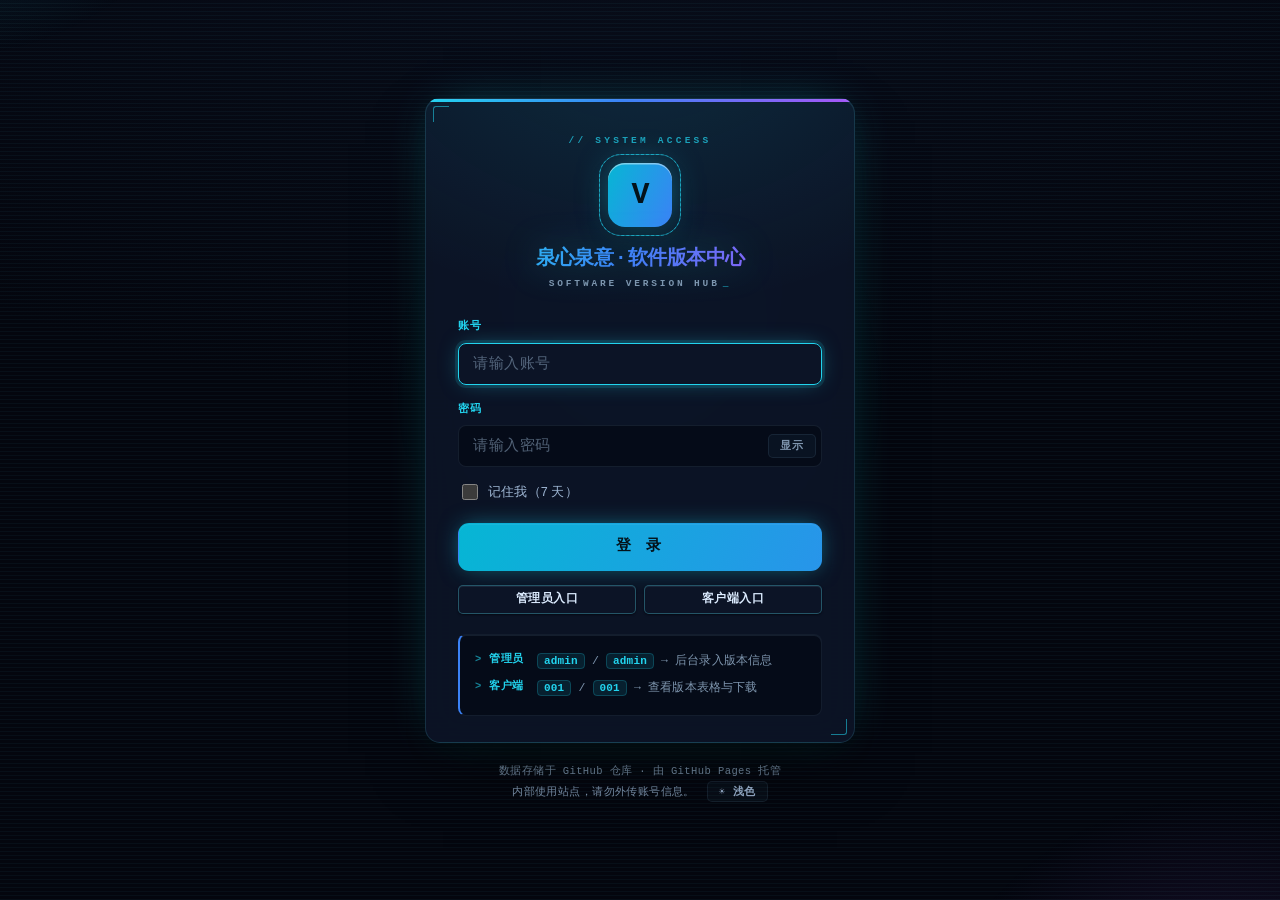
<file: index.html>
<!DOCTYPE html>
<html lang="zh-CN">
<head>
<meta charset="UTF-8">
<meta name="viewport" content="width=device-width, initial-scale=1, viewport-fit=cover">
<meta name="robots" content="noindex, nofollow">
<meta name="description" content="软件版本信息中心 · 登录">
<title>登录 · 软件版本中心</title>
<link rel="icon" href="data:image/svg+xml,<svg xmlns='http://www.w3.org/2000/svg' viewBox='0 0 32 32'><defs><linearGradient id='g' x1='0' y1='0' x2='1' y2='1'><stop offset='0' stop-color='%2322d3ee'/><stop offset='.46' stop-color='%233b82f6'/><stop offset='1' stop-color='%23a855f7'/></linearGradient></defs><rect width='32' height='32' rx='8' fill='url(%23g)'/><text x='16' y='23' font-size='17' font-family='Consolas,Menlo,monospace' font-weight='bold' fill='%23fff' text-anchor='middle'>V</text></svg>">
<meta name="theme-color" content="#04060e">
<link rel="stylesheet" href="assets/css/common.css?v=4">
<link rel="stylesheet" href="assets/css/login.css?v=4">
</head>
<body class="login-page">

<div class="login-shell">
  <div class="login-card">
    <div class="login-head">
      <div class="login-logo">V</div>
      <h1 class="login-title" data-site-name>软件版本中心</h1>
      <p class="login-subtitle" data-site-subtitle>SOFTWARE VERSION HUB</p>
    </div>

    <div id="login-error" class="login-error" role="alert"></div>

    <form class="login-form" id="login-form" autocomplete="on" novalidate>
      <div class="field">
        <label class="field-label" for="username">账号</label>
        <input type="text" id="username" name="username" placeholder="请输入账号"
               autocomplete="username" autocapitalize="off" spellcheck="false" required>
      </div>

      <div class="field">
        <label class="field-label" for="password">密码</label>
        <div class="input-affix">
          <input type="password" id="password" name="password" placeholder="请输入密码"
                 autocomplete="current-password" required>
          <button type="button" class="affix-btn" id="toggle-pass">显示</button>
        </div>
      </div>

      <div class="login-options">
        <label class="checkbox">
          <input type="checkbox" id="remember"> 记住我（7 天）
        </label>
        <span class="small muted" id="lock-tip"></span>
      </div>

      <button type="submit" class="btn btn-primary btn-lg btn-block" id="login-btn">登 录</button>
    </form>

    <div class="quick-fill">
      <button type="button" class="btn btn-sm" data-fill="admin">管理员入口</button>
      <button type="button" class="btn btn-sm" data-fill="001">客户端入口</button>
    </div>

    <div class="login-hint">
      <table>
        <tr><td>管理员</td><td><code>admin</code> / <code>admin</code> → 后台录入版本信息</td></tr>
        <tr><td>客户端</td><td><code>001</code> / <code>001</code> → 查看版本表格与下载</td></tr>
      </table>
    </div>
  </div>

  <div class="login-foot">
    <div data-site-footer>数据存储于 GitHub 仓库 · 由 GitHub Pages 托管</div>
    <div>
      <span data-site-login-notice>内部使用站点，请勿外传账号信息。</span>
      <button type="button" class="theme-link" id="theme-toggle">☾ 深色</button>
    </div>
  </div>
</div>

<script src="config/site.js?v=4"></script>
<script src="assets/js/utils.js?v=4"></script>
<script src="assets/js/auth.js?v=4"></script>
<script src="assets/js/login.js?v=4"></script>
</body>
</html>
</file>
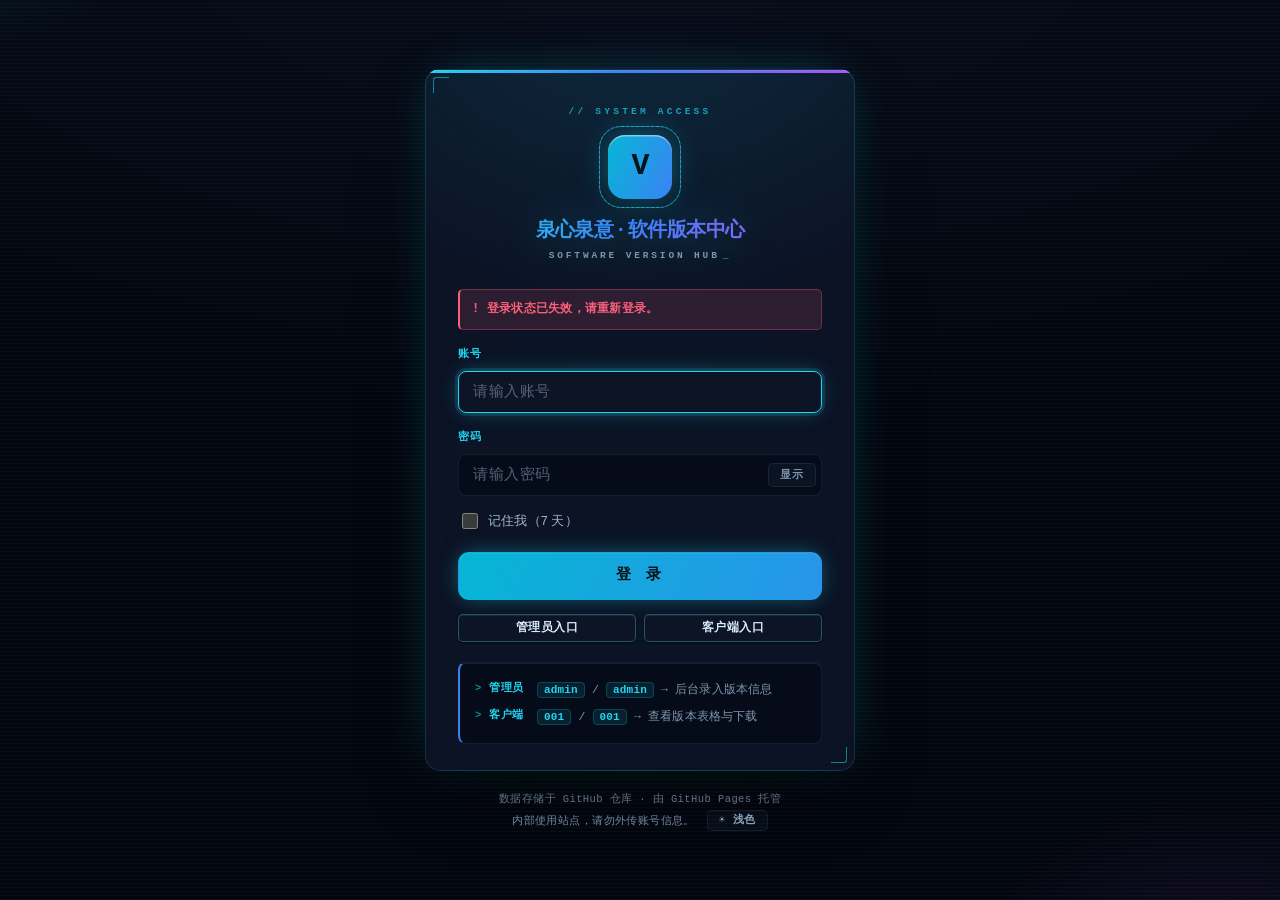
<file: admin.html>
<!DOCTYPE html>
<html lang="zh-CN">
<head>
<meta charset="UTF-8">
<meta name="viewport" content="width=device-width, initial-scale=1, viewport-fit=cover">
<meta name="robots" content="noindex, nofollow">
<title>后台管理 · 软件版本中心</title>
<link rel="icon" href="data:image/svg+xml,<svg xmlns='http://www.w3.org/2000/svg' viewBox='0 0 32 32'><defs><linearGradient id='a' x1='0' y1='0' x2='1' y2='1'><stop offset='0' stop-color='%23f43f5e'/><stop offset='.5' stop-color='%23a855f7'/><stop offset='1' stop-color='%233b82f6'/></linearGradient></defs><rect width='32' height='32' rx='8' fill='url(%23a)'/><text x='16' y='23' font-size='17' font-family='Consolas,Menlo,monospace' font-weight='bold' fill='%23fff' text-anchor='middle'>A</text></svg>">
<meta name="theme-color" content="#04060e">
<link rel="stylesheet" href="assets/css/common.css?v=4">
<link rel="stylesheet" href="assets/css/admin.css?v=4">
</head>
<body>

<header class="topbar">
  <div class="topbar-inner">
    <div class="brand">
      <div class="brand-logo">V</div>
      <div class="brand-text">
        <div class="brand-title" id="site-name">软件版本中心</div>
        <div class="brand-sub">后台管理 · ADMIN</div>
      </div>
    </div>

    <div class="topbar-actions">
      <span id="data-status" class="badge badge-muted" title="数据来源">—</span>

      <button type="button" class="btn btn-sm btn-primary" id="btn-new">＋ 新版本</button>

      <div class="dropdown">
        <button type="button" class="btn btn-sm" id="btn-import-menu">⇪ 导入 ▾</button>
        <div class="dropdown-menu" id="menu-import" hidden>
          <button type="button" data-act="import-json">导入 JSON
            <span class="menu-desc">从 versions.json 恢复整库</span></button>
          <button type="button" data-act="import-csv">导入 CSV
            <span class="menu-desc">按模板批量导入版本（Excel 可编辑）</span></button>
          <hr>
          <button type="button" data-act="csv-template">下载 CSV 模板</button>
        </div>
      </div>

      <div class="dropdown">
        <button type="button" class="btn btn-sm" id="btn-export-menu">⇩ 导出 ▾</button>
        <div class="dropdown-menu" id="menu-export" hidden>
          <button type="button" data-act="export-bundle">导出发布文件（JSON + JS）
            <span class="menu-desc">★ 上传到仓库即可完成发布</span></button>
          <button type="button" data-act="export-json">仅导出 versions.json</button>
          <button type="button" data-act="export-js">仅导出 versions.js</button>
          <button type="button" data-act="export-csv">导出 CSV 表格</button>
          <hr>
          <button type="button" data-act="publish-guide">如何发布到网站？</button>
        </div>
      </div>

      <button type="button" class="btn btn-sm btn-success" id="btn-github" title="把当前数据一键提交到 GitHub 仓库，1~2 分钟后网站生效">🚀 发布到网站</button>
      <button type="button" class="btn btn-sm btn-ghost" id="theme-toggle">☾ 深色</button>
      <button type="button" class="btn btn-sm" id="btn-client">👁 预览客户端</button>
      <button type="button" class="btn btn-sm btn-ghost" id="btn-settings" title="设置">⚙</button>
      <button type="button" class="btn btn-sm" id="btn-logout">退出</button>
    </div>
  </div>
</header>

<main class="container admin-body">

  <div id="banner-area"></div>

  <div class="stat-row" id="stat-row"></div>

  <div class="admin-grid">

    <!-- ============ 左：录入表单 ============ -->
    <div class="col-form">
      <div class="panel">
        <div class="panel-head">
          <h3 class="panel-title form-title">
            <span id="form-mode-icon">✏️</span>
            <span id="form-mode-text">新增版本</span>
            <span class="badge badge-latest mode-tag hide" id="form-mode-badge">编辑中</span>
          </h3>
          <button type="button" class="btn btn-sm btn-ghost hide" id="btn-cancel-edit">取消编辑</button>
        </div>

        <div class="panel-body">
          <form id="release-form" novalidate>

            <div class="field hide" id="field-project">
              <label class="field-label" for="f-project">项目名称 <span class="req">*</span></label>
              <input type="text" id="f-project" list="project-list" placeholder="多项目模式下填写">
              <datalist id="project-list"></datalist>
            </div>

            <div class="field" id="field-version">
              <label class="field-label" for="f-version">版本号 <span class="req">*</span></label>
              <div class="version-input-row">
                <input type="text" id="f-version" placeholder="如 v1.2.0" autocomplete="off">
                <button type="button" class="btn" id="btn-bump" title="基于最新版本自动 +1">自动 +1</button>
              </div>
              <div class="field-hint" id="version-hint">建议使用 v主.次.修订 格式，如 v1.2.0</div>
              <div class="field-error">版本号不能为空，且同一项目内不可重复</div>
            </div>

            <div class="field" id="field-date">
              <label class="field-label" for="f-date">
                <span id="f-date-label">上传日期时间</span> <span class="req">*</span>
              </label>
              <input type="datetime-local" id="f-date" step="1">
              <div class="field-hint" id="date-hint">默认填入当前时间（精确到秒），可手动修改；不能晚于此刻</div>
              <div class="field-error">请填写有效的日期时间（不能晚于当前时刻）</div>
            </div>

            <div class="field-grid">
              <div class="field" id="field-screen">
                <label class="field-label" for="f-screen">串口屏版本</label>
                <input type="text" id="f-screen" placeholder="如 DGUS v2.3.1，无串口屏可留空" autocomplete="off">
              </div>

              <div class="field">
                <label class="field-label" for="f-channel">发布通道</label>
                <select id="f-channel"></select>
              </div>

              <div class="field">
                <label class="field-label" for="f-status">状态</label>
                <select id="f-status"></select>
              </div>

              <div class="field">
                <label class="field-label" for="f-tags">标签</label>
                <input type="text" id="f-tags" placeholder="用 ; 分隔，如 STM32F407;FreeRTOS">
              </div>
            </div>

            <div class="field field-full">
              <div class="readme-toolbar">
                <label class="field-label" style="margin:0" for="f-readme">README / 版本说明</label>
                <span class="grow"></span>
                <button type="button" class="md-insert-btn" data-md="h">## 标题</button>
                <button type="button" class="md-insert-btn" data-md="li">- 列表</button>
                <button type="button" class="md-insert-btn" data-md="ol">1. 步骤</button>
                <button type="button" class="md-insert-btn" data-md="code">`代码`</button>
                <button type="button" class="btn btn-sm btn-ghost" id="btn-preview">预览</button>
              </div>
              <textarea id="f-readme" class="mono" placeholder="支持 Markdown 语法。客户端会渲染成排版好的说明文档。&#10;&#10;## 本次更新&#10;- 新增 xxx&#10;- 修复 xxx&#10;&#10;## 烧录说明&#10;1. 第一步&#10;2. 第二步"></textarea>
              <div class="field-hint">小技巧：以 <code>- </code> 开头的条目会自动提取为「更新日志」显示在客户端</div>
              <div class="preview-box md hide" id="readme-preview"></div>
            </div>

            <div class="field field-full">
              <label class="field-label" for="f-url">下载链接（百度网盘） <span class="req">*</span></label>
              <input type="url" id="f-url" placeholder="https://pan.baidu.com/s/xxxxxxxx" autocomplete="off">
              <div class="field-hint" id="url-hint">在网盘中「分享」文件后，复制分享链接粘贴到这里</div>
              <div class="field-error">请填写下载链接</div>
            </div>

            <div class="field-grid">
              <div class="field">
                <label class="field-label" for="f-password">提取码 <span class="req">*</span></label>
                <input type="text" id="f-password" maxlength="8" placeholder="如 ab12" autocomplete="off">
                <div class="field-error">填写了下载链接时必须填写提取码</div>
              </div>

              <div class="field">
                <label class="field-label" for="f-filesize">文件大小</label>
                <input type="text" id="f-filesize" placeholder="如 486 KB">
              </div>

              <div class="field field-full">
                <label class="field-label" for="f-filename">文件名</label>
                <input type="text" id="f-filename" placeholder="如 jinshuyu_v1.2.0.bin">
              </div>

              <div class="field field-full hide" id="field-sha">
                <label class="field-label" for="f-sha256">SHA256 校验值</label>
                <input type="text" id="f-sha256" class="mono" placeholder="选填，供客户校验下载完整性">
              </div>

              <div class="field field-full hide" id="field-mirror">
                <label class="field-label" for="f-mirror">镜像下载地址</label>
                <input type="url" id="f-mirror" placeholder="选填，备用下载源">
              </div>
            </div>

            <div class="field field-full">
              <label class="field-label" for="f-note">
                内部备注 <span class="badge badge-admin">仅管理员可见</span>
              </label>
              <textarea id="f-note" style="min-height:56px" placeholder="不会显示在客户端页面上"></textarea>
            </div>

          </form>
        </div>

        <div class="panel-foot">
          <div class="form-actions">
            <button type="submit" form="release-form" class="btn btn-success" id="btn-save">💾 保存版本</button>
            <button type="button" class="btn" id="btn-reset">清空表单</button>
          </div>

          <button type="button" class="btn btn-primary btn-block" id="btn-publish-form"
                  style="margin-top:10px" title="把当前数据一键提交到 GitHub 仓库">
            🚀 发布到网站（推送到 GitHub）
          </button>

          <div class="field-hint center" style="margin-top:10px;line-height:1.8">
            <strong>① 保存版本</strong> = 存进本机草稿，只有你自己看得到<br>
            <strong>② 发布到网站</strong> = 推送到 GitHub，约 1~2 分钟后所有人可见
          </div>
        </div>
      </div>
    </div>

    <!-- ============ 右：数据列表 ============ -->
    <div class="col-list">
      <div class="panel">
        <div class="list-toolbar">
          <div class="search-box">
            <span class="search-icon">🔍</span>
            <input type="search" id="l-keyword" placeholder="搜索版本号 / 说明 / 文件名…" autocomplete="off">
          </div>
          <select id="l-channel" title="按通道筛选"><option value="">全部通道</option></select>
          <select id="l-status" title="按状态筛选"><option value="">全部状态</option></select>
          <select id="l-project" class="hide" title="按项目筛选"><option value="">全部项目</option></select>
          <span class="filter-count small muted nowrap" id="list-count"></span>
        </div>

        <div class="table-wrap">
          <table class="table admin-table">
            <!-- 表头由 admin.js 的 adminColumns() 动态生成，与数据列同源，结构上不可能错位 -->
            <thead id="admin-thead"></thead>
            <tbody id="admin-tbody"></tbody>
          </table>
        </div>
        <div id="admin-empty" class="hide"></div>
      </div>

      <div class="row-between" style="margin-top:12px">
        <span class="small muted" id="dirty-tip"></span>
        <span class="small muted" id="meta-tip"></span>
      </div>
    </div>
  </div>
</main>

<!-- ============ 设置弹窗 ============ -->
<div class="modal-mask" id="modal-settings" hidden>
  <div class="modal">
    <div class="modal-head">
      <h3 class="modal-title">⚙ 站点设置</h3>
      <button type="button" class="modal-close" data-close="modal-settings">×</button>
    </div>
    <div class="modal-body">
      <div class="alert alert-info" style="margin-bottom:16px">
        <span>ℹ️</span>
        <div>以下设置修改后仅保存在<strong>本机浏览器</strong>，用于实时预览效果。
        要让设置对所有访问者生效，需同步修改仓库中的 <code>config/site.js</code> 并上传。</div>
      </div>

      <div class="setting-group">
        <div class="setting-group-title">站点信息</div>
        <div class="field">
          <label class="field-label" for="s-name">站点名称</label>
          <input type="text" id="s-name">
        </div>
        <div class="field">
          <label class="field-label" for="s-subtitle">副标题</label>
          <input type="text" id="s-subtitle">
        </div>
      </div>

      <div class="setting-group">
        <div class="setting-group-title">默认项目</div>
        <div class="field">
          <label class="field-label" for="s-pname">项目名称</label>
          <input type="text" id="s-pname">
        </div>
        <div class="field-grid">
          <div class="field">
            <label class="field-label" for="s-pid">项目编号</label>
            <input type="text" id="s-pid" class="mono">
          </div>
          <div class="field">
            <label class="field-label" for="s-pcat">分类</label>
            <input type="text" id="s-pcat">
          </div>
        </div>
        <div class="switch-row">
          <div class="sw-text">启用多项目模式
            <div class="sw-desc">开启后：表单显示「项目名称」字段，表格与客户端显示项目列并解锁项目筛选。数据结构不变。</div>
          </div>
          <label class="switch"><input type="checkbox" id="s-multi"><span class="slider"></span></label>
        </div>
      </div>

      <div class="setting-group">
        <div class="setting-group-title">显示选项</div>
        <div class="switch-row">
          <div class="sw-text">显示「串口屏版本」字段<div class="sw-desc">记录 DGUS 串口屏的工程/固件版本；没有串口屏的项目可以关掉，表单与两个页面的表格列会一起隐藏</div></div>
          <label class="switch"><input type="checkbox" id="s-screen"><span class="slider"></span></label>
        </div>
        <div class="switch-row">
          <div class="sw-text">显示 SHA256 字段<div class="sw-desc">嵌入式固件建议开启，方便客户校验完整性</div></div>
          <label class="switch"><input type="checkbox" id="s-sha"><span class="slider"></span></label>
        </div>
        <div class="switch-row">
          <div class="sw-text">显示镜像地址字段<div class="sw-desc">提供备用下载源时开启</div></div>
          <label class="switch"><input type="checkbox" id="s-mirror"><span class="slider"></span></label>
        </div>
        <div class="switch-row">
          <div class="sw-text">强制要求百度网盘域名<div class="sw-desc">开启后，下载链接必须是 pan.baidu.com 开头才能保存</div></div>
          <label class="switch"><input type="checkbox" id="s-baidu"><span class="slider"></span></label>
        </div>
      </div>

      <div class="setting-group">
        <div class="setting-group-title">GitHub 直推（一键保存）</div>

        <div class="alert alert-info" style="margin-bottom:13px">
          <span>🔑</span>
          <div>
            <div class="alert-title">Token 怎么获取</div>
            GitHub 右上头像 → <strong>Settings</strong> → 左下 <strong>Developer settings</strong> →
            <strong>Personal access tokens</strong> → <strong>Fine-grained tokens</strong> → Generate new token
            <ul style="margin:7px 0 0;padding-left:19px;line-height:1.85">
              <li><strong>Repository access</strong>：只勾 <strong>Only select repositories</strong> → 选中本仓库</li>
              <li><strong>Permissions</strong>：只给 <strong>Contents → Read and write</strong>，其他一律不开</li>
              <li><strong>Expiration</strong>：建议 30~90 天，到期重新生成</li>
            </ul>
            <div style="margin-top:7px">Token 只保存在<strong>你自己这台浏览器</strong>的 localStorage 里，
            不会写入仓库、不会提交到 git、不会发给任何第三方。</div>
          </div>
        </div>

        <div class="field">
          <label class="field-label" for="s-token">Personal Access Token</label>
          <div class="pwd-row">
            <input type="password" id="s-token" placeholder="github_pat_…" autocomplete="off" spellcheck="false">
            <button type="button" class="btn btn-sm" id="btn-token-show">显示</button>
          </div>
          <div class="field-hint" id="token-status">未配置</div>
        </div>

        <div class="field">
          <label class="field-label">目标仓库</label>
          <div class="field-hint mono" id="gh-repo-info" style="margin-top:0"></div>
        </div>

        <div class="row-wrap">
          <button type="button" class="btn btn-sm btn-primary" id="btn-token-save">保存 Token</button>
          <button type="button" class="btn btn-sm" id="btn-token-verify">测试连接</button>
          <button type="button" class="btn btn-sm btn-danger" id="btn-token-clear">清除</button>
        </div>
      </div>

      <div class="setting-group">
        <div class="setting-group-title danger-zone" style="border:none;padding:0;margin:0 0 10px">
          <div class="dz-title">⚠ 危险操作</div>
        </div>
        <div class="danger-zone" style="border:none;padding:0;background:none">
          <div class="row-wrap">
            <button type="button" class="btn btn-sm" id="btn-discard">丢弃本机草稿</button>
            <button type="button" class="btn btn-sm btn-danger" id="btn-clear-all">清空全部数据</button>
          </div>
          <div class="sw-desc" style="margin-top:8px">
            「丢弃草稿」= 恢复到仓库/文件中的数据；「清空全部数据」会删除所有版本记录，操作前请先导出备份。
          </div>
        </div>
      </div>
    </div>
    <div class="modal-foot">
      <button type="button" class="btn" data-close="modal-settings">取消</button>
      <button type="button" class="btn btn-primary" id="btn-save-settings">保存设置</button>
    </div>
  </div>
</div>

<!-- ============ 通用提示弹窗 ============ -->
<div class="modal-mask" id="modal-info" hidden>
  <div class="modal">
    <div class="modal-head">
      <h3 class="modal-title" id="info-title">提示</h3>
      <button type="button" class="modal-close" data-close="modal-info">×</button>
    </div>
    <div class="modal-body" id="info-body"></div>
    <div class="modal-foot">
      <button type="button" class="btn btn-primary" data-close="modal-info">我知道了</button>
    </div>
  </div>
</div>

<!-- 隐藏的文件选择器 -->
<input type="file" id="file-json" accept=".json,application/json" class="hide">
<input type="file" id="file-csv" accept=".csv,text/csv" class="hide">

<div id="toast-box" class="toast-box"></div>

<script src="config/site.js?v=4"></script>
<script src="data/versions.js?v=4"></script>
<script src="assets/js/utils.js?v=4"></script>
<script src="assets/js/markdown.js?v=4"></script>
<script src="assets/js/csv.js?v=4"></script>
<script src="assets/js/auth.js?v=4"></script>
<script src="assets/js/store.js?v=4"></script>
<script src="assets/js/admin.js?v=4"></script>
</body>
</html>
</file>
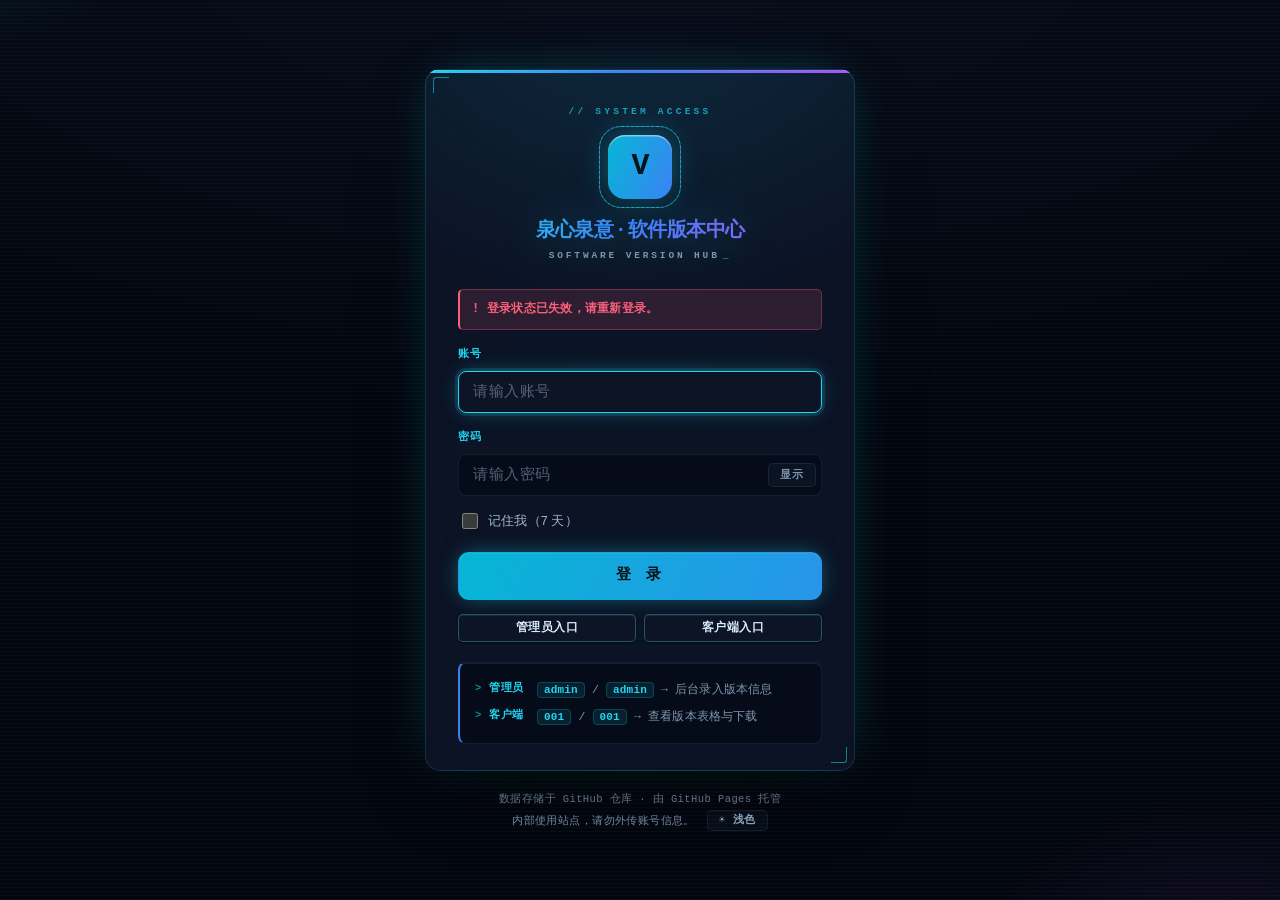
<file: client.html>
<!DOCTYPE html>
<html lang="zh-CN">
<head>
<meta charset="UTF-8">
<meta name="viewport" content="width=device-width, initial-scale=1, viewport-fit=cover">
<meta name="robots" content="noindex, nofollow">
<title>版本列表 · 软件版本中心</title>
<link rel="icon" href="data:image/svg+xml,<svg xmlns='http://www.w3.org/2000/svg' viewBox='0 0 32 32'><defs><linearGradient id='g' x1='0' y1='0' x2='1' y2='1'><stop offset='0' stop-color='%2322d3ee'/><stop offset='.46' stop-color='%233b82f6'/><stop offset='1' stop-color='%23a855f7'/></linearGradient></defs><rect width='32' height='32' rx='8' fill='url(%23g)'/><text x='16' y='23' font-size='17' font-family='Consolas,Menlo,monospace' font-weight='bold' fill='%23fff' text-anchor='middle'>V</text></svg>">
<meta name="theme-color" content="#04060e">
<link rel="stylesheet" href="assets/css/common.css?v=4">
<link rel="stylesheet" href="assets/css/client.css?v=4">
</head>
<body>

<header class="topbar">
  <div class="topbar-inner">
    <div class="brand">
      <div class="brand-logo">V</div>
      <div class="brand-text">
        <div class="brand-title" id="site-name">软件版本中心</div>
        <div class="brand-sub" data-site-subtitle>SOFTWARE VERSION HUB</div>
      </div>
    </div>

    <div class="topbar-actions">
      <span id="data-status" class="badge badge-muted" title="数据来源">—</span>
      <span id="updated-at" class="small muted nowrap"></span>
      <button type="button" class="btn btn-sm" id="btn-refresh" title="重新加载数据">⟳ 刷新</button>
      <button type="button" class="btn btn-sm btn-ghost" id="theme-toggle">☾ 深色</button>
      <button type="button" class="btn btn-sm hide" id="btn-admin">⚙ 进入后台</button>
      <span id="user-chip" class="small muted nowrap"></span>
      <button type="button" class="btn btn-sm" id="btn-logout">退出</button>
    </div>
  </div>
</header>

<main class="container client-body">

  <div id="banner-area"></div>

  <div class="summary-bar" id="summary-bar"></div>

  <div class="filter-bar">
    <div class="search-box">
      <span class="search-icon">🔍</span>
      <input type="search" id="f-keyword" placeholder="搜索项目 / 版本号 / 说明 / 标签…" autocomplete="off">
    </div>

    <select id="f-channel" title="按发布通道筛选">
      <option value="">全部通道</option>
    </select>

    <select id="f-tag" title="按标签筛选">
      <option value="">全部标签</option>
    </select>

    <select id="f-project" title="按项目筛选">
      <option value="">全部项目</option>
    </select>

    <div class="seg" id="seg-view" role="group" aria-label="视图切换">
      <button type="button" data-view="all" class="active">全部版本</button>
      <button type="button" data-view="latest">只看最新</button>
    </div>

    <label class="checkbox nowrap">
      <input type="checkbox" id="f-archived"> 显示已归档
    </label>

    <span class="filter-count" id="filter-count"></span>
  </div>

  <!-- 按项目分组：每个项目一个面板，组内各版本分行显示 -->
  <div id="groups" class="group-list"></div>

  <div id="table-empty" class="panel hide"></div>

  <p class="small muted center" style="margin-top:22px" data-site-footer></p>
</main>

<div id="toast-box" class="toast-box"></div>

<script src="config/site.js?v=4"></script>
<script src="data/versions.js?v=4"></script>
<script src="assets/js/utils.js?v=4"></script>
<script src="assets/js/markdown.js?v=4"></script>
<script src="assets/js/csv.js?v=4"></script>
<script src="assets/js/auth.js?v=4"></script>
<script src="assets/js/store.js?v=4"></script>
<script src="assets/js/client.js?v=4"></script>
</body>
</html>
</file>
<file: assets/css/common.css>
/* ===========================================================
   common.css —— 设计系统 v3「深空 HUD 科技风」
   -----------------------------------------------------------
   · 默认深色：霓虹青蓝 + 网格 + 扫描线 + HUD 角标
   · 保留浅色主题（顶栏可切换）
   · 全部走 CSS 变量，改主题只需改 :root
   =========================================================== */

/* ============ 设计令牌：深色（默认） ============ */
:root {
  color-scheme: dark;

  /* 深空底 */
  --bg-0: #04060e;
  --bg-1: #080d1a;

  /* 能量场光晕 */
  --aurora-1: rgba(34, 211, 238, .22);
  --aurora-2: rgba(59, 130, 246, .20);
  --aurora-3: rgba(168, 85, 247, .17);
  --aurora-4: rgba(16, 185, 129, .10);
  --grid-line: rgba(94, 234, 255, .055);
  --scanline: rgba(94, 234, 255, .045);

  /* 玻璃 */
  --glass: rgba(11, 18, 34, .62);
  --glass-strong: rgba(13, 21, 39, .88);
  --glass-soft: rgba(120, 200, 255, .045);
  --glass-inset: rgba(3, 7, 16, .55);
  --glass-hover: rgba(20, 32, 56, .82);

  /* 描边（冷色调） */
  --border: rgba(94, 234, 255, .14);
  --border-2: rgba(150, 190, 230, .10);
  --border-strong: rgba(94, 234, 255, .30);

  /* 文字（muted 亮度经过对比度校准，深底上仍可读） */
  --text: #dcecff;
  --text-2: #9db5d2;
  --muted: #7e95ae;
  --text-inv: #04121a;

  /* 表头需要较高不透明度，保证滚动时下方内容不透上来 */
  --glass-thead: rgba(9, 15, 30, .9);

  /* 品牌 / 强调 */
  --accent: #22d3ee;
  --accent-2: #3b82f6;
  --accent-3: #a855f7;
  --primary: #22d3ee;
  --primary-hover: #67e8f9;
  --primary-text: #04121a;
  --primary-soft: rgba(34, 211, 238, .13);
  --grad-brand: linear-gradient(115deg, #22d3ee 0%, #3b82f6 46%, #a855f7 100%);
  --grad-brand-soft: linear-gradient(115deg, rgba(34,211,238,.14), rgba(59,130,246,.12) 46%, rgba(168,85,247,.12));
  --grad-btn: linear-gradient(115deg, #06b6d4 0%, #3b82f6 100%);
  --grad-danger: linear-gradient(115deg, #f43f5e 0%, #fb5f7a 100%);
  --grad-success: linear-gradient(115deg, #10b981 0%, #2dd4a7 100%);
  --on-success: #04140e;
  /* 扫光：深色主题=亮渐变配深字，用白色扫光；文字在扫光之上，始终清晰 */
  --btn-sheen: linear-gradient(100deg, transparent, rgba(255, 255, 255, .42), transparent);
  --glow-accent: rgba(34, 211, 238, .55);
  --glow-danger: rgba(251, 95, 122, .55);
  --glow-success: rgba(45, 212, 167, .55);

  /* 语义色（霓虹化） */
  --success: #2dd4a7;
  --success-soft: rgba(45, 212, 167, .14);
  --warn: #fbbf24;
  --warn-soft: rgba(251, 191, 36, .14);
  --danger: #fb5f7a;
  --danger-soft: rgba(251, 95, 122, .14);
  --purple: #b98cff;
  --purple-soft: rgba(185, 140, 255, .16);
  --cyan: #22d3ee;

  /* 圆角：科技感偏小 */
  --r-xs: 5px;
  --r-sm: 8px;
  --r-md: 11px;
  --r-lg: 15px;
  --r-xl: 20px;

  /* 阴影 + 辉光 */
  --sh-xs: 0 1px 2px rgba(0, 0, 0, .5);
  --sh-sm: 0 2px 10px rgba(0, 0, 0, .42);
  --sh-md: 0 10px 30px -8px rgba(0, 0, 0, .62), 0 2px 8px rgba(0, 0, 0, .34);
  --sh-lg: 0 28px 64px -18px rgba(0, 0, 0, .8), 0 8px 22px -8px rgba(0, 0, 0, .5);
  --sh-glow: 0 0 22px -4px var(--glow-accent), 0 4px 14px -6px rgba(0, 0, 0, .6);
  --sh-inset: inset 0 1px 0 rgba(160, 220, 255, .09);
  --line-glow: 0 0 12px -2px var(--glow-accent);

  --blur: saturate(170%) blur(18px);
  --mono: "SFMono-Regular", "JetBrains Mono", "Cascadia Mono", Consolas, "Liberation Mono", Menlo, monospace;
  --ease: cubic-bezier(.22, .61, .36, 1);
  --ease-out: cubic-bezier(.16, 1, .3, 1);
}

/* ============ 浅色主题 ============ */
[data-theme="light"] {
  color-scheme: light;

  --bg-0: #eef3fb;
  --bg-1: #f8fbff;

  --aurora-1: rgba(6, 182, 212, .26);
  --aurora-2: rgba(59, 130, 246, .22);
  --aurora-3: rgba(168, 85, 247, .16);
  --aurora-4: rgba(16, 185, 129, .12);
  --grid-line: rgba(8, 145, 178, .075);
  --scanline: rgba(8, 145, 178, .05);

  --glass: rgba(255, 255, 255, .70);
  --glass-strong: rgba(255, 255, 255, .88);
  --glass-soft: rgba(11, 106, 138, .055);
  --glass-inset: rgba(255, 255, 255, .58);
  --glass-hover: rgba(255, 255, 255, .86);

  --border: rgba(255, 255, 255, .78);
  --border-2: rgba(9, 40, 66, .13);
  --border-strong: rgba(11, 106, 138, .34);

  /* 文字：全部按 WCAG AA 以上对比度校准（浅底 ≥ 5:1） */
  --text: #0a1a2e;         /* ≈16:1 */
  --text-2: #38506a;       /* ≈7.7:1 */
  --muted: #55677d;        /* ≈5.4:1 */
  --text-inv: #ffffff;

  --glass-thead: rgba(255, 255, 255, .94);

  /* 强调色：深色青蓝，保证小字号标签在浅底上清晰 */
  --accent: #0b6a8a;       /* ≈6.8:1 */
  --primary: #0b6a8a;
  --primary-hover: #0e7490;
  --primary-text: #ffffff;
  --primary-soft: rgba(11, 106, 138, .11);
  --grad-brand: linear-gradient(115deg, #0e7490 0%, #1d4ed8 48%, #7c3aed 100%);
  --grad-brand-soft: linear-gradient(115deg, rgba(14,116,144,.13), rgba(29,78,216,.11) 48%, rgba(124,58,237,.11));
  --grad-btn: linear-gradient(115deg, #0e7490 0%, #1d4ed8 100%);
  --grad-danger: linear-gradient(115deg, #c81e3c 0%, #dc2646 100%);
  --grad-success: linear-gradient(115deg, #08684a 0%, #0a7a55 100%);
  --on-success: #ffffff;
  /* 扫光：浅色主题=深渐变配白字，必须用深色扫光，
     否则白光扫过时会和白字同色，文字瞬间消失 */
  --btn-sheen: linear-gradient(100deg, transparent, rgba(2, 6, 23, .34), transparent);
  --glow-accent: rgba(11, 106, 138, .34);
  --glow-danger: rgba(220, 38, 70, .34);
  --glow-success: rgba(13, 150, 104, .34);

  --success: #0a7a55;      /* ≈5.0:1 */
  --success-soft: rgba(10, 122, 85, .13);
  --warn: #9a5b06;         /* ≈5.0:1 */
  --warn-soft: rgba(154, 91, 6, .13);
  --danger: #c81e3c;       /* ≈5.3:1 */
  --danger-soft: rgba(200, 30, 60, .11);
  --purple: #6d28d9;       /* ≈6.6:1 */
  --purple-soft: rgba(109, 40, 217, .11);
  --cyan: #0b6a8a;

  --r-xs: 6px;
  --r-sm: 9px;
  --r-md: 12px;
  --r-lg: 16px;
  --r-xl: 22px;

  --sh-xs: 0 1px 2px rgba(16, 24, 40, .06);
  --sh-sm: 0 2px 8px rgba(16, 24, 40, .08);
  --sh-md: 0 10px 26px -8px rgba(16, 24, 40, .16), 0 2px 6px rgba(16, 24, 40, .06);
  --sh-lg: 0 26px 58px -16px rgba(16, 24, 40, .26), 0 8px 20px -8px rgba(16, 24, 40, .12);
  --sh-glow: 0 0 20px -4px var(--glow-accent), 0 4px 12px -4px rgba(16, 24, 40, .18);
  --sh-inset: inset 0 1px 0 rgba(255, 255, 255, .8);
}

/* ============ 基础 ============ */
*, *::before, *::after { box-sizing: border-box; }

html { -webkit-text-size-adjust: 100%; scroll-behavior: smooth; }
html, body { margin: 0; padding: 0; min-height: 100%; }

body {
  position: relative;
  background:
    radial-gradient(ellipse 120% 80% at 50% -10%, var(--bg-1), transparent 70%),
    var(--bg-0);
  color: var(--text);
  font-family: -apple-system, BlinkMacSystemFont, "Segoe UI Variable Text", "Segoe UI",
    "PingFang SC", "Hiragino Sans GB", "Microsoft YaHei", "微软雅黑", sans-serif;
  font-size: 14px;
  line-height: 1.62;
  letter-spacing: .012em;
  -webkit-font-smoothing: antialiased;
  -moz-osx-font-smoothing: grayscale;
  /* ⚠ 不可加 overflow-x:hidden —— 会让 body 变成滚动容器，
     在部分浏览器下破坏 .topbar / .col-form 的 position:sticky。
     两个背景伪元素都是 position:fixed，本身不产生滚动溢出。 */
}

/* ---- HUD 网格 ---- */
body::before {
  content: "";
  position: fixed;
  inset: 0;
  z-index: -2;
  pointer-events: none;
  background-image:
    linear-gradient(to right, var(--grid-line) 1px, transparent 1px),
    linear-gradient(to bottom, var(--grid-line) 1px, transparent 1px);
  background-size: 46px 46px;
  -webkit-mask-image: radial-gradient(ellipse 100% 82% at 50% 0%, #000 12%, transparent 82%);
  mask-image: radial-gradient(ellipse 100% 82% at 50% 0%, #000 12%, transparent 82%);
}

/* ---- 能量场光晕 + 扫描线 ---- */
body::after {
  content: "";
  position: fixed;
  inset: -25vmax;
  z-index: -1;
  pointer-events: none;
  background:
    radial-gradient(36vmax 36vmax at 14% 6%,  var(--aurora-1), transparent 62%),
    radial-gradient(32vmax 32vmax at 88% 2%,  var(--aurora-2), transparent 60%),
    radial-gradient(38vmax 38vmax at 80% 92%, var(--aurora-3), transparent 62%),
    radial-gradient(28vmax 28vmax at 16% 94%, var(--aurora-4), transparent 60%),
    repeating-linear-gradient(0deg, var(--scanline) 0 1px, transparent 1px 4px);
  will-change: transform;
  animation: aurora 28s var(--ease) infinite alternate;
}

@keyframes aurora {
  0%   { transform: translate3d(0, 0, 0) scale(1); }
  50%  { transform: translate3d(-2.5vmax, 2vmax, 0) scale(1.06); }
  100% { transform: translate3d(2vmax, -2.5vmax, 0) scale(1.02); }
}

a { color: var(--accent); text-decoration: none; transition: color .18s var(--ease), text-shadow .2s var(--ease); }
a:hover { color: var(--primary-hover); text-shadow: 0 0 12px var(--glow-accent); }

h1, h2, h3, h4 { margin: 0 0 .5em; line-height: 1.3; font-weight: 680; letter-spacing: -.015em; }

::selection { background: var(--accent); color: var(--primary-text); }

:focus-visible { outline: 2px solid var(--accent); outline-offset: 2px; border-radius: 3px; }

/* ---- 滚动条 ---- */
::-webkit-scrollbar { width: 10px; height: 10px; }
::-webkit-scrollbar-track { background: transparent; }
::-webkit-scrollbar-thumb {
  background: linear-gradient(180deg, var(--accent), var(--accent-2));
  border-radius: 99px;
  border: 3px solid transparent;
  background-clip: content-box;
  opacity: .5;
}
::-webkit-scrollbar-thumb:hover { background-clip: content-box; opacity: 1; }

/* ============ 玻璃拟态基座 ============ */
.glass,
.panel,
.topbar,
.modal,
.dropdown-menu,
.toast,
.stat-card,
.filter-bar,
.list-toolbar,
.summary-item,
.download-box,
.readme-box,
.preview-box,
.login-card {
  background: var(--glass);
  -webkit-backdrop-filter: var(--blur);
  backdrop-filter: var(--blur);
  border: 1px solid var(--border);
  box-shadow: var(--sh-md), var(--sh-inset);
}

/* ============ HUD 角标（科技感签名元素） ============ */
.hud,
.panel,
.stat-card,
.login-card {
  position: relative;
}
/* 左上 + 右下角括号 */
.hud::before,
.panel::before,
.stat-card::before,
.login-card::before {
  content: "";
  position: absolute;
  top: 7px; left: 7px;
  width: 16px; height: 16px;
  border-top: 1.5px solid var(--accent);
  border-left: 1.5px solid var(--accent);
  border-top-left-radius: 3px;
  opacity: .55;
  pointer-events: none;
  z-index: 3;
  transition: opacity .25s var(--ease), width .25s var(--ease), height .25s var(--ease);
}
.hud::after,
.panel::after,
.stat-card::after,
.login-card::after {
  content: "";
  position: absolute;
  bottom: 7px; right: 7px;
  width: 16px; height: 16px;
  border-bottom: 1.5px solid var(--accent);
  border-right: 1.5px solid var(--accent);
  border-bottom-right-radius: 3px;
  opacity: .55;
  pointer-events: none;
  z-index: 3;
  transition: opacity .25s var(--ease), width .25s var(--ease), height .25s var(--ease);
}
.panel:hover::before, .panel:hover::after,
.stat-card:hover::before, .stat-card:hover::after,
.hud:hover::before, .hud:hover::after {
  opacity: 1;
  width: 22px; height: 22px;
  filter: drop-shadow(0 0 5px var(--glow-accent));
}

/* 渐变描边（备用工具类） */
.grad-ring { position: relative; }
.grad-ring::before {
  content: "";
  position: absolute; inset: 0;
  border-radius: inherit;
  padding: 1px;
  background: var(--grad-brand);
  -webkit-mask: linear-gradient(#000 0 0) content-box, linear-gradient(#000 0 0);
  mask: linear-gradient(#000 0 0) content-box, linear-gradient(#000 0 0);
  -webkit-mask-composite: xor;
  mask-composite: exclude;
  pointer-events: none;
  opacity: .6;
}

/* ============ 布局 ============ */
.container { width: 100%; max-width: 1440px; margin: 0 auto; padding: 0 22px; }
.container-narrow { max-width: 1000px; }
.stack > * + * { margin-top: 16px; }
.row { display: flex; align-items: center; gap: 10px; }
.row-between { display: flex; align-items: center; justify-content: space-between; gap: 12px; }
.row-wrap { display: flex; align-items: center; gap: 8px; flex-wrap: wrap; }
.grow { flex: 1 1 auto; min-width: 0; }
.hide { display: none !important; }
.muted { color: var(--muted); }
.small { font-size: 12.5px; }
.mono { font-family: var(--mono); }
.nowrap { white-space: nowrap; }
.center { text-align: center; }
.right { text-align: right; }

.grad-text {
  background: var(--grad-brand);
  -webkit-background-clip: text;
  background-clip: text;
  -webkit-text-fill-color: transparent;
  color: transparent;
}

/* HUD 微标签：大写 + 宽字距 */
.hud-label {
  font-size: 10px;
  font-weight: 700;
  text-transform: uppercase;
  letter-spacing: .18em;
  color: var(--muted);
  font-family: var(--mono);
}

/* 状态呼吸点 */
.pulse-dot {
  display: inline-block;
  width: 7px; height: 7px;
  border-radius: 50%;
  background: var(--accent);
  box-shadow: 0 0 0 0 var(--glow-accent);
  animation: pulseDot 2.2s var(--ease) infinite;
}
@keyframes pulseDot {
  0%   { box-shadow: 0 0 0 0 var(--glow-accent); }
  70%  { box-shadow: 0 0 0 7px rgba(34, 211, 238, 0); }
  100% { box-shadow: 0 0 0 0 rgba(34, 211, 238, 0); }
}

@keyframes fadeUp {
  from { opacity: 0; transform: translateY(10px); }
  to   { opacity: 1; transform: none; }
}
.fade-up { animation: fadeUp .5s var(--ease-out) both; }

/* 扫描线掠过：改动画 background-position，避免需要 overflow:hidden 裁剪 */
@keyframes scanSweep {
  0%   { background-position: 100% 0; }
  100% { background-position: 0% 0; }
}

/* ============ 顶栏 ============ */
.topbar {
  position: sticky;
  top: 0;
  z-index: 60;
  background: var(--glass-strong);
  border-bottom: 1px solid var(--border-strong);
  box-shadow: var(--sh-sm), var(--sh-inset), 0 1px 0 0 rgba(34, 211, 238, .12);
  /* ⚠ 不可设 overflow:hidden —— 顶栏内的下拉菜单需要溢出显示 */
}
/* 顶栏底部流光：用 background-position 动画，无需裁剪容器 */
.topbar::after {
  content: "";
  position: absolute;
  bottom: 0; left: 0; right: 0;
  height: 1.5px;
  background-image: linear-gradient(90deg,
    transparent 0%, transparent 34%, var(--accent) 50%, transparent 66%, transparent 100%);
  background-size: 220% 100%;
  background-repeat: no-repeat;
  filter: blur(.3px);
  animation: scanSweep 7s linear infinite;
  pointer-events: none;
}
.topbar-inner {
  display: flex;
  align-items: center;
  gap: 12px;
  padding: 11px 22px;
  max-width: 1620px;
  margin: 0 auto;
  flex-wrap: wrap;
}
.brand { display: flex; align-items: center; gap: 12px; min-width: 0; }
.brand-logo {
  position: relative;
  width: 34px; height: 34px; flex: 0 0 34px;
  border-radius: 9px;
  background: var(--grad-btn);
  color: var(--primary-text);
  display: flex; align-items: center; justify-content: center;
  font-weight: 780; font-size: 16px; letter-spacing: -.03em;
  font-family: var(--mono);
  box-shadow: var(--sh-glow), inset 0 1px 0 rgba(255, 255, 255, .4);
}
/* Logo 旋转光环 */
.brand-logo::after {
  content: "";
  position: absolute;
  inset: -4px;
  border-radius: 12px;
  border: 1px solid transparent;
  border-top-color: var(--accent);
  border-right-color: rgba(34, 211, 238, .28);
  animation: spin 3.6s linear infinite;
  pointer-events: none;
}
.brand-text { min-width: 0; }
.brand-title {
  font-size: 15px; font-weight: 700; color: var(--text); letter-spacing: -.02em;
  white-space: nowrap; overflow: hidden; text-overflow: ellipsis;
}
.brand-sub {
  font-size: 9.5px; color: var(--accent); line-height: 1.4;
  letter-spacing: .2em; text-transform: uppercase; font-weight: 650;
  font-family: var(--mono);
}
.topbar-actions { display: flex; align-items: center; gap: 8px; margin-left: auto; flex-wrap: wrap; }

.page-body { padding: 22px 0 52px; }

/* ============ 按钮 ============ */
.btn {
  position: relative;
  /* 建立独立层叠上下文：让 ::after 扫光能用 z-index:-1 压到文字下方、
     同时又留在按钮渐变背景之上（否则负 z-index 会掉到背景后面去） */
  isolation: isolate;
  display: inline-flex;
  align-items: center;
  justify-content: center;
  gap: 6px;
  padding: 7.5px 15px;
  font-size: 13px;
  font-family: inherit;
  font-weight: 600;
  letter-spacing: .015em;
  line-height: 1.45;
  color: var(--text);
  background: var(--glass-strong);
  border: 1px solid var(--border-strong);
  border-radius: var(--r-sm);
  cursor: pointer;
  overflow: hidden;
  white-space: nowrap;
  user-select: none;
  box-shadow: var(--sh-xs), var(--sh-inset);
  transition: transform .16s var(--ease), box-shadow .22s var(--ease),
              background-color .22s var(--ease), background-position .45s var(--ease),
              border-color .22s var(--ease), color .22s var(--ease);
}
.btn:hover {
  /* ⚠ 必须用 background-color 而非 background 简写：简写会连带清空
     .btn-primary 的 background-image(渐变)。而 .btn:hover 特异性(0,2,0)
     高于 .btn-primary(0,1,0)，一旦清空渐变，悬停时就变成
     --glass-hover 深底配深字 / 白底配白字，文字直接消失。 */
  background-color: var(--glass-hover);
  border-color: var(--accent);
  color: var(--accent);
  transform: translateY(-1px);
  box-shadow: var(--sh-sm), var(--line-glow), var(--sh-inset);
  text-decoration: none;
}
.btn:active { transform: translateY(0) scale(.985); }
.btn:disabled, .btn[aria-disabled="true"] { opacity: .4; cursor: not-allowed; transform: none; }
.btn:disabled:hover {
  border-color: var(--border-strong); color: var(--text);
  background-color: var(--glass-strong); background-image: none;
  box-shadow: var(--sh-xs), var(--sh-inset);
}

/* 主按钮：渐变 + 辉光 + 扫光
   文字色用 --primary-text：深色主题下是深色字压亮渐变（对比度 5~10:1），
   浅色主题下是白字压深渐变（对比度 5~7:1）。两端都过 WCAG AA。 */
.btn-primary, .btn-success, .btn-danger {
  color: var(--primary-text);
  border-color: transparent;
  background: var(--grad-btn);
  background-size: 160% 100%;
  box-shadow: var(--sh-glow), var(--sh-inset);
}
.btn-primary::after, .btn-success::after, .btn-danger::after {
  content: "";
  position: absolute;
  top: 0; left: -120%;
  width: 55%; height: 100%;
  background: var(--btn-sheen);
  transform: skewX(-18deg);
  transition: left .62s var(--ease-out);
  /* 关键：置于文字之下、渐变背景之上，扫光掠过时文字不会被同色覆盖 */
  z-index: -1;
  pointer-events: none;
}
.btn-primary:hover::after, .btn-success:hover::after, .btn-danger:hover::after { left: 155%; }
.btn-primary:hover, .btn-success:hover, .btn-danger:hover {
  color: var(--primary-text);
  border-color: transparent;  /* 覆盖 .btn:hover 的 accent 边框，保持渐变按钮无边框外观 */
  background-position: 100% 0;
  transform: translateY(-1px);
  box-shadow: 0 0 26px -4px var(--glow-accent), 0 8px 20px -8px rgba(0, 0, 0, .55), var(--sh-inset);
}
.btn-success {
  background: var(--grad-success);
  color: var(--on-success);
  box-shadow: 0 0 20px -5px var(--glow-success), var(--sh-inset);
}
.btn-success:hover {
  color: var(--on-success);
  box-shadow: 0 0 28px -4px var(--glow-success), 0 8px 20px -8px rgba(0, 0, 0, .5), var(--sh-inset);
}
.btn-danger {
  background: var(--grad-danger);
  box-shadow: 0 0 20px -5px var(--glow-danger), var(--sh-inset);
}
.btn-danger:hover {
  box-shadow: 0 0 28px -4px var(--glow-danger), 0 8px 20px -8px rgba(0, 0, 0, .5), var(--sh-inset);
}

.btn-ghost { background: transparent; border-color: transparent; color: var(--text-2); box-shadow: none; }
.btn-ghost:hover { background-color: var(--glass-soft); border-color: var(--border); color: var(--accent); box-shadow: none; }

.btn-sm { padding: 5px 11px; font-size: 12px; border-radius: var(--r-xs); }
.btn-lg { padding: 12px 24px; font-size: 15px; border-radius: var(--r-md); letter-spacing: .04em; }
.btn-block { width: 100%; }
.btn-icon { padding: 6px 9px; }

/* ============ 表单 ============ */
.field { margin-bottom: 15px; }
.field-label {
  display: flex; align-items: center; gap: 6px;
  font-size: 11px; font-weight: 700; color: var(--muted);
  margin-bottom: 6px;
  text-transform: uppercase; letter-spacing: .07em;
  font-family: var(--mono);
}
.field-label .req { color: var(--danger); font-weight: 700; }
.field-hint { font-size: 11.5px; color: var(--muted); margin-top: 5px; line-height: 1.62; }
.field-error {
  font-size: 11.5px; color: var(--danger); margin-top: 5px; display: none;
  font-weight: 600; font-family: var(--mono); letter-spacing: .02em;
}
.field.invalid .field-error { display: block; animation: fadeUp .25s var(--ease-out); }
.field.invalid input, .field.invalid textarea, .field.invalid select {
  border-color: var(--danger);
  box-shadow: 0 0 0 3px var(--danger-soft), 0 0 16px -4px rgba(251, 95, 122, .6);
}

input[type="text"], input[type="password"], input[type="date"], input[type="url"],
input[type="number"], input[type="search"], select, textarea {
  width: 100%;
  padding: 9px 12px;
  font-size: 13.5px;
  font-family: inherit;
  color: var(--text);
  background: var(--glass-inset);
  border: 1px solid var(--border-2);
  border-radius: var(--r-xs);
  transition: border-color .2s var(--ease), box-shadow .22s var(--ease), background .2s var(--ease);
  -webkit-appearance: none;
  appearance: none;
}
textarea { resize: vertical; line-height: 1.72; min-height: 92px; }
textarea.mono { font-family: var(--mono); font-size: 12.5px; }

input:hover, select:hover, textarea:hover { border-color: var(--border-strong); }
input:focus, select:focus, textarea:focus {
  outline: none;
  border-color: var(--accent);
  background: var(--glass-strong);
  box-shadow: 0 0 0 3px var(--primary-soft), 0 0 18px -6px var(--glow-accent);
}
input::placeholder, textarea::placeholder { color: var(--muted); opacity: .62; }
input:disabled, select:disabled, textarea:disabled {
  background: var(--glass-soft); color: var(--muted); cursor: not-allowed; opacity: .65;
}
input[type="date"] { min-height: 37px; }
[data-theme="dark"] input[type="date"] { color-scheme: dark; }

select {
  background-image: url("data:image/svg+xml;charset=utf-8,%3Csvg xmlns='http://www.w3.org/2000/svg' width='12' height='12' viewBox='0 0 24 24' fill='none' stroke='%2322d3ee' stroke-width='3' stroke-linecap='round'%3E%3Cpath d='M6 9l6 6 6-6'/%3E%3C/svg%3E");
  background-repeat: no-repeat;
  background-position: right 10px center;
  padding-right: 30px;
  cursor: pointer;
}

.checkbox {
  display: inline-flex; align-items: center; gap: 7px;
  cursor: pointer; font-size: 13px; color: var(--text-2);
  transition: color .18s var(--ease);
}
.checkbox:hover { color: var(--accent); }
.checkbox input { width: 16px; height: 16px; accent-color: var(--accent); cursor: pointer; border-radius: 3px; }

.field-grid { display: grid; grid-template-columns: 1fr 1fr; gap: 0 14px; }
.field-grid .field-full { grid-column: 1 / -1; }

/* ============ 面板 ============ */
.panel {
  border-radius: var(--r-lg);
  overflow: hidden;
  animation: fadeUp .45s var(--ease-out) both;
}
.panel-head {
  display: flex; align-items: center; justify-content: space-between; gap: 10px;
  padding: 14px 18px;
  border-bottom: 1px solid var(--border-2);
  background: var(--glass-soft);
  flex-wrap: wrap;
}
.panel-title {
  font-size: 13px; font-weight: 700; margin: 0;
  letter-spacing: .04em; text-transform: uppercase;
  font-family: var(--mono);
  color: var(--text);
  display: flex; align-items: center; gap: 8px;
}
.panel-body { padding: 18px; }
.panel-body.tight { padding: 11px 13px; }
.panel-foot {
  padding: 14px 18px;
  border-top: 1px solid var(--border-2);
  background: var(--glass-soft);
}

/* ============ 徽标 / 标签 ============ */
.badge {
  display: inline-flex; align-items: center; gap: 4px;
  padding: 2.5px 8px;
  font-size: 10.5px; font-weight: 700; line-height: 1.65;
  letter-spacing: .04em;
  text-transform: uppercase;
  font-family: var(--mono);
  border-radius: var(--r-xs);
  border: 1px solid transparent;
  white-space: nowrap;
  background: var(--glass-soft);
  color: var(--text-2);
  box-shadow: var(--sh-inset);
}
.badge-stable {
  background: var(--success-soft); color: var(--success);
  border-color: rgba(45, 212, 167, .34);
  box-shadow: 0 0 12px -5px rgba(45, 212, 167, .8);
}
.badge-beta {
  background: var(--warn-soft); color: var(--warn);
  border-color: rgba(251, 191, 36, .34);
  box-shadow: 0 0 12px -5px rgba(251, 191, 36, .8);
}
.badge-lab {
  background: var(--purple-soft); color: var(--purple);
  border-color: rgba(185, 140, 255, .34);
  box-shadow: 0 0 12px -5px rgba(185, 140, 255, .8);
}
.badge-latest {
  background: var(--grad-btn); color: var(--primary-text); border-color: transparent;
  box-shadow: 0 0 16px -4px var(--glow-accent);
  animation: latestPulse 2.8s var(--ease) infinite;
}
@keyframes latestPulse {
  0%, 100% { box-shadow: 0 0 14px -5px var(--glow-accent); }
  50%      { box-shadow: 0 0 22px -2px var(--glow-accent); }
}
.badge-muted  { background: var(--glass-soft); color: var(--muted); border-color: var(--border-2); }
.badge-danger { background: var(--danger-soft); color: var(--danger); border-color: rgba(251, 95, 122, .34); }
.badge-admin  { background: var(--danger-soft); color: var(--danger); border-color: rgba(251, 95, 122, .34); }
.badge-client { background: var(--primary-soft); color: var(--accent); border-color: rgba(34, 211, 238, .34); }

.tag {
  display: inline-block;
  padding: 1.5px 8px;
  font-size: 10.5px;
  font-weight: 600;
  font-family: var(--mono);
  letter-spacing: .03em;
  color: var(--accent);
  background: var(--primary-soft);
  border: 1px solid rgba(34, 211, 238, .24);
  border-radius: var(--r-xs);
  margin: 1px 4px 1px 0;
  white-space: nowrap;
  transition: all .18s var(--ease);
}
.tag:hover {
  border-color: var(--accent);
  background: rgba(34, 211, 238, .22);
  box-shadow: 0 0 12px -4px var(--glow-accent);
  transform: translateY(-1px);
}

/* ============ 串口屏版本 ============ */
.col-screen { white-space: nowrap; }
.screen-ver {
  display: inline-block;
  padding: 1.5px 8px;
  border-radius: var(--r-xs);
  background: var(--purple-soft);
  border: 1px solid rgba(185, 140, 255, .30);
  color: var(--purple);
  font-family: var(--mono);
  font-size: 11.5px;
  font-weight: 640;
  letter-spacing: .01em;
  white-space: nowrap;
}
[data-theme="dark"] .screen-ver { border-color: rgba(185, 140, 255, .34); }
.screen-none { color: var(--muted); opacity: .5; font-family: var(--mono); }

/* ============ 表格 ============ */
.table-wrap { overflow-x: auto; }
.table { width: 100%; border-collapse: separate; border-spacing: 0; font-size: 13px; }
.table th, .table td {
  padding: 11px 14px;
  text-align: left;
  border-bottom: 1px solid var(--border-2);
  vertical-align: middle;
}
.table thead th {
  position: sticky; top: 0; z-index: 2;
  background: var(--glass-thead);
  -webkit-backdrop-filter: var(--blur);
  backdrop-filter: var(--blur);
  font-size: 10.5px; font-weight: 700; color: var(--accent);
  text-transform: uppercase; letter-spacing: .08em;
  font-family: var(--mono);
  white-space: nowrap;
  border-bottom: 1px solid var(--border-strong);
}
.table tbody tr { transition: background .18s var(--ease), box-shadow .22s var(--ease); }
.table tbody tr:hover {
  background: var(--primary-soft);
  box-shadow: inset 2px 0 0 var(--accent);
}
.table tbody tr.row-archived { opacity: .45; }
.table tbody tr.row-archived:hover { opacity: .75; }
.table tbody tr.row-active { background: var(--primary-soft); box-shadow: inset 2px 0 0 var(--accent); }
.table .col-actions { white-space: nowrap; text-align: right; }
.table-empty { padding: 50px 16px; text-align: center; color: var(--muted); }

/* ============ 提示条 ============ */
.alert {
  display: flex; align-items: flex-start; gap: 11px;
  padding: 12px 15px;
  border-radius: var(--r-md);
  border: 1px solid var(--border);
  border-left: 2.5px solid var(--accent);
  background: var(--glass);
  -webkit-backdrop-filter: var(--blur);
  backdrop-filter: var(--blur);
  font-size: 13px;
  color: var(--text-2);
  line-height: 1.7;
  box-shadow: var(--sh-sm), var(--sh-inset);
}
.alert > span:first-child { font-size: 15px; line-height: 1.5; flex: 0 0 auto; }
.alert code {
  font-family: var(--mono); font-size: 11.5px;
  background: var(--glass-inset); border: 1px solid var(--border-2);
  padding: 1px 5px; border-radius: 4px; color: var(--accent);
}
.alert-info    { border-left-color: var(--accent);  background: var(--primary-soft); }
.alert-warn    { border-left-color: var(--warn);    background: var(--warn-soft); }
.alert-danger  { border-left-color: var(--danger);  background: var(--danger-soft); }
.alert-success { border-left-color: var(--success); background: var(--success-soft); }
.alert-title {
  font-weight: 700; margin-bottom: 3px; color: var(--text);
  letter-spacing: .01em; font-size: 13px;
}

/* ============ Toast ============ */
.toast-box {
  position: fixed;
  top: 20px; left: 50%;
  transform: translateX(-50%);
  z-index: 9999;
  display: flex; flex-direction: column; gap: 9px;
  pointer-events: none;
  width: max-content; max-width: 90vw;
}
.toast {
  padding: 10px 20px;
  border-radius: var(--r-sm);
  background: var(--glass-strong);
  -webkit-backdrop-filter: var(--blur);
  backdrop-filter: var(--blur);
  border: 1px solid var(--border-strong);
  border-left: 2.5px solid var(--accent);
  color: var(--text);
  font-size: 13px;
  font-weight: 580;
  letter-spacing: .01em;
  box-shadow: var(--sh-lg), var(--line-glow);
  opacity: 0;
  transform: translateY(-14px) scale(.96);
  transition: opacity .3s var(--ease-out), transform .3s var(--ease-out);
  pointer-events: auto;
}
.toast.show { opacity: 1; transform: none; }
.toast-success { border-left-color: var(--success); color: var(--success); }
.toast-error   { border-left-color: var(--danger);  color: var(--danger); }
.toast-warn    { border-left-color: var(--warn);    color: var(--warn); }

/* ============ 模态框 ============ */
.modal-mask {
  position: fixed; inset: 0;
  background: rgba(2, 5, 12, .66);
  -webkit-backdrop-filter: blur(9px) saturate(140%);
  backdrop-filter: blur(9px) saturate(140%);
  z-index: 200;
  display: flex; align-items: flex-start; justify-content: center;
  padding: 6vh 16px 20px;
  overflow-y: auto;
  animation: fadeIn .2s var(--ease-out);
}
@keyframes fadeIn { from { opacity: 0; } to { opacity: 1; } }
.modal-mask[hidden] { display: none; }
.modal {
  width: 100%;
  max-width: 590px;
  background: var(--glass-strong);
  border-radius: var(--r-lg);
  border: 1px solid var(--border-strong);
  box-shadow: var(--sh-lg), 0 0 40px -14px var(--glow-accent);
  animation: modalIn .34s var(--ease-out) both;
  overflow: hidden;
}
.modal.wide { max-width: 890px; }
@keyframes modalIn {
  from { opacity: 0; transform: translateY(-18px) scale(.97); }
  to   { opacity: 1; transform: none; }
}
.modal-head {
  display: flex; align-items: center; justify-content: space-between; gap: 12px;
  padding: 15px 20px;
  border-bottom: 1px solid var(--border-2);
  background: var(--glass-soft);
}
.modal-title {
  font-size: 13.5px; font-weight: 700; margin: 0;
  text-transform: uppercase; letter-spacing: .05em;
  font-family: var(--mono);
  color: var(--accent);
}
.modal-close {
  background: none; border: 1px solid transparent; cursor: pointer;
  font-size: 20px; line-height: 1; color: var(--muted);
  padding: 0 7px; border-radius: var(--r-xs);
  transition: all .2s var(--ease);
}
.modal-close:hover {
  background: var(--danger-soft); color: var(--danger);
  border-color: rgba(251, 95, 122, .35);
  transform: rotate(90deg);
}
.modal-body { padding: 20px; max-height: 66vh; overflow-y: auto; }
.modal-foot {
  display: flex; justify-content: flex-end; gap: 9px;
  padding: 14px 20px;
  border-top: 1px solid var(--border-2);
  background: var(--glass-soft);
  flex-wrap: wrap;
}

/* ============ Markdown 渲染 ============ */
.md { font-size: 13.5px; color: var(--text); line-height: 1.82; word-break: break-word; }
.md > *:first-child { margin-top: 0; }
.md > *:last-child { margin-bottom: 0; }
.md .md-h { margin: 1.15em 0 .5em; font-weight: 700; line-height: 1.4; letter-spacing: -.015em; }
.md h1.md-h { font-size: 19px; padding-bottom: 7px; border-bottom: 1px solid var(--border-2); }
.md h2.md-h {
  font-size: 16px; padding-bottom: 5px;
  border-bottom: 1px solid var(--border-2);
  color: var(--accent);
}
.md h3.md-h { font-size: 14.5px; }
.md h4.md-h, .md h5.md-h, .md h6.md-h { font-size: 13.5px; color: var(--text-2); }
.md p { margin: .58em 0; }
.md ul, .md ol { margin: .55em 0; padding-left: 1.55em; }
.md li { margin: .3em 0; }
.md li::marker { color: var(--accent); font-weight: 700; }
.md blockquote {
  margin: .78em 0; padding: 8px 14px;
  border-left: 2.5px solid var(--accent);
  background: var(--primary-soft);
  color: var(--text-2);
  border-radius: 0 var(--r-xs) var(--r-xs) 0;
}
.md code {
  padding: 1.5px 6px;
  font-family: var(--mono);
  font-size: 12.2px;
  background: var(--glass-inset);
  border: 1px solid var(--border-2);
  border-radius: 4px;
  color: var(--accent);
}
.md .md-pre {
  margin: .85em 0; padding: 13px 15px;
  background: var(--glass-inset);
  border: 1px solid var(--border-2);
  border-left: 2.5px solid var(--accent-2);
  border-radius: var(--r-xs);
  overflow-x: auto;
  box-shadow: var(--sh-inset);
}
.md .md-pre code {
  padding: 0; background: none; border: none;
  color: var(--text); font-size: 12.4px; line-height: 1.68;
}
.md hr { border: none; height: 1px; background: linear-gradient(to right, var(--border-strong), transparent); margin: 1.25em 0; }
.md img { max-width: 100%; border-radius: var(--r-sm); border: 1px solid var(--border-2); }
.md a {
  word-break: break-all;
  text-decoration: underline; text-underline-offset: 2px;
  text-decoration-color: rgba(34, 211, 238, .4);
}
.md a:hover { text-decoration-color: currentColor; }
.md .md-table { width: 100%; border-collapse: collapse; margin: .85em 0; font-size: 13px; }
.md .md-table th, .md .md-table td { border: 1px solid var(--border-2); padding: 7px 10px; }
.md .md-table thead th {
  background: var(--glass-soft); font-weight: 700;
  color: var(--accent); font-family: var(--mono); font-size: 11.5px;
  text-transform: uppercase; letter-spacing: .08em;
}
.md del { color: var(--muted); }

/* ============ 空状态 / 加载 ============ */
.empty-state { padding: 62px 20px; text-align: center; color: var(--muted); }
.empty-state .empty-icon {
  font-size: 42px; margin-bottom: 12px; opacity: .5;
  filter: grayscale(.3);
}
.empty-state .empty-title {
  font-size: 14px; font-weight: 700; color: var(--text-2); margin-bottom: 7px;
  text-transform: uppercase; letter-spacing: .05em; font-family: var(--mono);
}
.empty-state .empty-desc { font-size: 13px; max-width: 480px; margin: 0 auto; line-height: 1.78; }

.spinner {
  width: 15px; height: 15px;
  border: 2px solid var(--border-strong);
  border-top-color: var(--accent);
  border-radius: 50%;
  animation: spin .68s linear infinite;
  display: inline-block;
}
@keyframes spin { to { transform: rotate(360deg); } }

/* ============ kbd ============ */
kbd {
  padding: 1.5px 6px;
  font-family: var(--mono);
  font-size: 11px;
  background: var(--glass-inset);
  border: 1px solid var(--border-strong);
  border-bottom-width: 2px;
  border-radius: 4px;
  color: var(--accent);
}

/* ============ 响应式 ============ */
@media (max-width: 900px) {
  .container { padding: 0 13px; }
  .topbar-inner { padding: 10px 13px; gap: 8px; }
  .brand-sub { display: none; }
  .field-grid { grid-template-columns: 1fr; }
  .page-body { padding: 15px 0 42px; }
  .btn { padding: 7px 12px; }
  body::before { background-size: 34px 34px; }
}

/* ============ 无障碍：减少动效 ============ */
@media (prefers-reduced-motion: reduce) {
  *, *::before, *::after {
    animation-duration: .01ms !important;
    animation-iteration-count: 1 !important;
    transition-duration: .01ms !important;
    scroll-behavior: auto !important;
  }
  body::after { animation: none; }
  .topbar::after { display: none; }
}

@media print {
  body::before, body::after, .topbar, .btn, .toast-box, .modal-mask { display: none !important; }
  body { background: #fff; color: #000; }
  .panel, .glass, .stat-card, .login-card {
    background: #fff !important;
    backdrop-filter: none !important;
    -webkit-backdrop-filter: none !important;
    box-shadow: none !important;
    border-color: #ccc !important;
  }
}
</file>
<file: assets/css/login.css>
/* ===========================================================
   login.css —— 登录页（深空 HUD 科技风）
   -----------------------------------------------------------
   注意：.login-card 的 ::before / ::after 已被 common.css 用作
   HUD 角标，本文件不再占用这两个伪元素，顶部高光条与内部光晕
   改用 background 多层叠加实现。
   =========================================================== */

.login-page {
  min-height: 100vh;
  display: flex;
  align-items: center;
  justify-content: center;
  padding: 28px 16px;
}

/* 登录页额外的中心能量场 */
.login-page::before {
  content: "";
  position: fixed;
  inset: 0;
  z-index: -1;
  pointer-events: none;
  background:
    radial-gradient(30vmax 30vmax at 50% 44%, rgba(34, 211, 238, .13), transparent 66%),
    radial-gradient(22vmax 22vmax at 6% 82%, rgba(59, 130, 246, .12), transparent 70%);
}

.login-shell {
  width: 100%;
  max-width: 430px;
  animation: fadeUp .6s var(--ease-out) both;
}

/* ---------- 卡片 ---------- */
.login-card {
  border-radius: var(--r-lg);
  padding: 34px 32px 26px;
  overflow: hidden;
  box-shadow: var(--sh-lg), var(--sh-inset), 0 0 46px -18px var(--glow-accent);
  background:
    linear-gradient(115deg, #22d3ee, #3b82f6 46%, #a855f7) top / 100% 3px no-repeat,
    radial-gradient(130% 62% at 50% -12%, var(--primary-soft), transparent 72%),
    var(--glass-strong);
}

.login-card > * { position: relative; z-index: 1; }

/* ---------- 头部 ---------- */
.login-head { text-align: center; margin-bottom: 26px; }

.login-logo {
  position: relative;
  width: 64px; height: 64px;
  margin: 0 auto 17px;
  border-radius: 17px;
  background: var(--grad-btn);
  color: var(--primary-text);
  display: flex; align-items: center; justify-content: center;
  font-size: 30px; font-weight: 780; letter-spacing: -.04em;
  font-family: var(--mono);
  box-shadow:
    0 0 34px -6px var(--glow-accent),
    0 12px 28px -12px rgba(0, 0, 0, .8),
    inset 0 1.5px 0 rgba(255, 255, 255, .45);
  animation: logoFloat 5.5s var(--ease) infinite;
}
/* 外圈旋转虚线环 */
.login-logo::after {
  content: "";
  position: absolute;
  inset: -9px;
  border-radius: 22px;
  border: 1.5px dashed rgba(34, 211, 238, .55);
  animation: spin 9s linear infinite;
  pointer-events: none;
}
/* 内圈脉冲光环 */
.login-logo::before {
  content: "";
  position: absolute;
  inset: -9px;
  border-radius: 22px;
  border: 1.5px solid var(--accent);
  opacity: .4;
  animation: ringPulse 3.4s var(--ease) infinite;
  pointer-events: none;
}
@keyframes logoFloat {
  0%, 100% { transform: translateY(0); }
  50%      { transform: translateY(-6px); }
}
@keyframes ringPulse {
  0%   { transform: scale(.92); opacity: .45; }
  70%  { transform: scale(1.16); opacity: 0; }
  100% { transform: scale(1.16); opacity: 0; }
}

/* 系统标识微标签 */
.login-head::before {
  content: "// SYSTEM ACCESS";
  display: block;
  font-family: var(--mono);
  font-size: 9.5px;
  font-weight: 700;
  letter-spacing: .34em;
  color: var(--accent);
  opacity: .72;
  margin-bottom: 15px;
}

.login-title {
  font-size: 20px;
  font-weight: 740;
  margin: 0 0 6px;
  letter-spacing: -.03em;
  background: var(--grad-brand);
  -webkit-background-clip: text;
  background-clip: text;
  -webkit-text-fill-color: transparent;
  color: transparent;
  filter: drop-shadow(0 0 18px rgba(34, 211, 238, .28));
}

.login-subtitle {
  font-size: 9.5px;
  color: var(--muted);
  margin: 0;
  letter-spacing: .3em;
  text-transform: uppercase;
  font-weight: 650;
  font-family: var(--mono);
}
/* 副标题末尾的闪烁光标 */
.login-subtitle::after {
  content: "_";
  color: var(--accent);
  margin-left: 3px;
  animation: blink 1.15s steps(1) infinite;
}
@keyframes blink { 0%, 50% { opacity: 1; } 51%, 100% { opacity: 0; } }

/* ---------- 表单 ---------- */
.login-form .field { margin-bottom: 16px; }
.login-form .field-label {
  font-size: 11px;
  letter-spacing: .08em;
  color: var(--accent);
  margin-bottom: 7px;
}
.login-form input {
  padding: 12px 14px;
  font-size: 14.5px;
  border-radius: var(--r-sm);
  background: var(--glass-inset);
  font-family: var(--mono);
  letter-spacing: .04em;
}
.login-form input:focus {
  background: var(--glass-strong);
  box-shadow: 0 0 0 3px var(--primary-soft), 0 0 22px -6px var(--glow-accent);
}

.input-affix { position: relative; }
.input-affix input { padding-right: 68px; }
.input-affix .affix-btn {
  position: absolute;
  right: 6px; top: 50%;
  transform: translateY(-50%);
  background: var(--glass-soft);
  border: 1px solid var(--border-2);
  padding: 4px 11px;
  font-size: 10.5px;
  font-weight: 700;
  letter-spacing: .08em;
  color: var(--muted);
  cursor: pointer;
  border-radius: var(--r-xs);
  font-family: var(--mono);
  transition: all .18s var(--ease);
}
.input-affix .affix-btn:hover {
  color: var(--primary-text);
  background: var(--grad-btn);
  border-color: transparent;
  box-shadow: var(--sh-glow);
}

.login-options {
  display: flex; align-items: center; justify-content: space-between;
  gap: 10px; margin: -2px 0 20px;
}
.login-options .checkbox { font-size: 12.5px; }

#login-btn {
  letter-spacing: .2em;
  font-weight: 700;
  font-family: var(--mono);
  text-transform: uppercase;
}

/* ---------- 错误提示 ---------- */
.login-error {
  display: none;
  margin-bottom: 16px;
  padding: 10px 13px 10px 12px;
  font-size: 12px;
  font-weight: 600;
  font-family: var(--mono);
  letter-spacing: .02em;
  color: var(--danger);
  background: var(--danger-soft);
  border: 1px solid rgba(251, 95, 122, .32);
  border-left: 2.5px solid var(--danger);
  border-radius: var(--r-xs);
  line-height: 1.62;
}
.login-error::before { content: "! "; font-weight: 800; }
.login-error.show { display: block; animation: shake .38s var(--ease); }
@keyframes shake {
  0%, 100% { transform: translateX(0); }
  20% { transform: translateX(-6px); }
  45% { transform: translateX(5px); }
  70% { transform: translateX(-3px); }
  88% { transform: translateX(2px); }
}

/* ---------- 快捷入口 ---------- */
.quick-fill { display: flex; gap: 8px; margin-top: 14px; }
.quick-fill .btn {
  flex: 1;
  font-size: 11.5px;
  font-family: var(--mono);
  letter-spacing: .05em;
}

/* ---------- 账号提示（终端风格） ---------- */
.login-hint {
  margin-top: 20px;
  padding: 13px 15px;
  border-radius: var(--r-sm);
  background: var(--glass-inset);
  border: 1px solid var(--border-2);
  border-left: 2.5px solid var(--accent-2);
  font-size: 11.5px;
  color: var(--muted);
  line-height: 1.9;
  font-family: var(--mono);
  box-shadow: var(--sh-inset);
}
.login-hint table { width: 100%; border-collapse: collapse; }
.login-hint td { padding: 2.5px 0; vertical-align: top; }
.login-hint td:first-child {
  width: 62px; white-space: nowrap;
  font-weight: 700; color: var(--accent);
  letter-spacing: .06em;
  text-transform: uppercase;
  font-size: 10.5px;
}
.login-hint td:first-child::before { content: "> "; opacity: .6; }
.login-hint code {
  font-family: var(--mono);
  font-size: 11px;
  background: rgba(34, 211, 238, .10);
  border: 1px solid rgba(34, 211, 238, .22);
  border-radius: 4px;
  padding: 1px 6px;
  color: var(--accent);
  font-weight: 700;
}

/* ---------- 页脚 ---------- */
.login-foot {
  margin-top: 18px;
  text-align: center;
  font-size: 10.5px;
  color: var(--muted);
  line-height: 1.95;
  letter-spacing: .04em;
  font-family: var(--mono);
}
.login-foot .theme-link {
  background: var(--glass-soft);
  border: 1px solid var(--border-2);
  padding: 2.5px 11px;
  margin-left: 5px;
  color: var(--text-2);
  cursor: pointer;
  font-size: 10.5px;
  font-weight: 650;
  font-family: var(--mono);
  letter-spacing: .06em;
  border-radius: var(--r-xs);
  transition: all .18s var(--ease);
}
.login-foot .theme-link:hover {
  color: var(--accent);
  border-color: var(--accent);
  background: var(--primary-soft);
  box-shadow: var(--line-glow);
  transform: translateY(-1px);
}

/* ---------- 响应式 ---------- */
@media (max-width: 440px) {
  .login-card { padding: 27px 20px 21px; border-radius: var(--r-md); }
  .login-title { font-size: 18px; }
  .login-logo { width: 55px; height: 55px; font-size: 26px; border-radius: 15px; }
  .login-hint { font-size: 11px; padding: 11px 12px; }
}

@media (max-height: 700px) {
  .login-card { padding-top: 24px; padding-bottom: 20px; }
  .login-head { margin-bottom: 18px; }
  .login-logo { width: 50px; height: 50px; font-size: 23px; margin-bottom: 12px; }
}
</file>
<file: assets/css/admin.css>
/* ===========================================================
   admin.css —— 后台管理页 · 深空 HUD 科技风
   -----------------------------------------------------------
   .stat-card 的 ::before / ::after 由 common.css 用作 HUD 角标，
   本文件不占用，强调条与光晕改用 border / background 实现。
   =========================================================== */

.admin-body { padding: 20px 0 66px; }

/* ---------- 统计卡（HUD 读数） ---------- */
.stat-row {
  display: grid;
  grid-template-columns: repeat(auto-fit, minmax(162px, 1fr));
  gap: 13px;
  margin-bottom: 18px;
}
.stat-card {
  border-radius: var(--r-md);
  padding: 14px 17px;
  overflow: hidden;
  background:
    radial-gradient(96% 130% at 100% 0%, var(--primary-soft), transparent 64%),
    var(--glass);
  transition: transform .22s var(--ease), box-shadow .24s var(--ease), border-color .22s var(--ease);
  animation: fadeUp .45s var(--ease-out) both;
}
.stat-card:nth-child(2) { animation-delay: .05s; }
.stat-card:nth-child(3) { animation-delay: .10s; }
.stat-card:nth-child(4) { animation-delay: .15s; }
.stat-card:nth-child(5) { animation-delay: .20s; }
.stat-card:hover {
  transform: translateY(-3px);
  border-color: var(--border-strong);
  box-shadow: var(--sh-lg), var(--line-glow);
}
.stat-card > * { position: relative; z-index: 1; }

.stat-card .stat-label {
  font-size: 9.5px; color: var(--muted); margin-bottom: 6px;
  text-transform: uppercase; letter-spacing: .1em; font-weight: 700;
  font-family: var(--mono);
}
.stat-card .stat-value {
  font-size: 27px; font-weight: 760; line-height: 1.15;
  letter-spacing: -.04em;
  font-variant-numeric: tabular-nums;
  font-family: var(--mono);
  color: var(--text);
}
.stat-card .stat-sub {
  font-size: 11px; color: var(--muted); margin-top: 4px;
  font-family: var(--mono); letter-spacing: .03em;
}

/* 强调卡：左侧霓虹竖条 + 青色发光数字 */
.stat-card.accent {
  border-left: 2.5px solid var(--accent);
  background:
    radial-gradient(96% 130% at 100% 0%, var(--primary-soft), transparent 64%),
    linear-gradient(115deg, rgba(34, 211, 238, .07), transparent 55%),
    var(--glass);
}
.stat-card.accent .stat-value {
  background: var(--grad-brand);
  -webkit-background-clip: text;
  background-clip: text;
  -webkit-text-fill-color: transparent;
  color: transparent;
  filter: drop-shadow(0 0 16px rgba(34, 211, 238, .35));
}

/* ---------- 两栏布局 ---------- */
.admin-grid {
  display: grid;
  grid-template-columns: minmax(372px, 434px) 1fr;
  gap: 18px;
  align-items: start;
}
.admin-grid .col-form {
  position: sticky;
  top: 74px;
  max-height: calc(100vh - 94px);
  overflow-y: auto;
  overscroll-behavior: contain;
  scrollbar-width: thin;
}
.admin-grid .col-list { animation: fadeUp .5s var(--ease-out) .08s both; }

@media (max-width: 1100px) {
  .admin-grid { grid-template-columns: 1fr; }
  .admin-grid .col-form { position: static; max-height: none; overflow: visible; }
}

/* ---------- 表单 ---------- */
.form-title { display: flex; align-items: center; gap: 8px; }
.form-title .mode-tag { font-size: 10px; font-weight: 700; letter-spacing: .06em; }

.version-input-row { display: flex; gap: 7px; align-items: stretch; }
.version-input-row input { flex: 1; font-family: var(--mono); font-weight: 700; letter-spacing: .02em; }
.version-input-row .btn { flex: 0 0 auto; font-family: var(--mono); font-size: 11.5px; letter-spacing: .04em; }

.readme-toolbar {
  display: flex; align-items: center; gap: 5px;
  margin-bottom: 7px;
  flex-wrap: wrap;
}
.readme-toolbar .grow { flex: 1; }

.md-insert-btn {
  border: 1px solid var(--border-2);
  background: var(--glass-inset);
  color: var(--muted);
  border-radius: var(--r-xs);
  padding: 2px 9px;
  font-size: 10.5px;
  font-weight: 650;
  font-family: var(--mono);
  letter-spacing: .02em;
  cursor: pointer;
  line-height: 1.8;
  transition: all .18s var(--ease);
}
.md-insert-btn:hover {
  border-color: var(--accent);
  color: var(--primary-text);
  background: var(--grad-btn);
  transform: translateY(-1px);
  box-shadow: 0 0 14px -4px var(--glow-accent);
}

#f-readme {
  min-height: 180px;
  font-family: var(--mono);
  font-size: 12.4px;
  line-height: 1.78;
}

.preview-box {
  border-radius: var(--r-sm);
  padding: 13px 16px;
  max-height: 272px;
  overflow-y: auto;
  margin-top: 9px;
  background: var(--glass-inset);
  border: 1px solid var(--border-2);
  border-left: 2px solid var(--accent-2);
  box-shadow: var(--sh-inset);
  animation: fadeUp .28s var(--ease-out);
}
.preview-box:empty::before {
  content: '// EMPTY';
  color: var(--muted);
  font-size: 11px;
  font-family: var(--mono);
  letter-spacing: .14em;
}

.form-actions { display: flex; gap: 9px; flex-wrap: wrap; padding-top: 2px; }
.form-actions .btn { flex: 1 1 auto; }

.pwd-row { display: flex; gap: 7px; }
.pwd-row input { flex: 1; }

#f-password { font-family: var(--mono); font-weight: 760; letter-spacing: .2em; color: var(--warn); }
#f-version { font-family: var(--mono); font-weight: 680; letter-spacing: .02em; }
#f-date { font-family: var(--mono); letter-spacing: .03em; }
#f-url { font-family: var(--mono); font-size: 12.5px; }

/* ---------- 列表工具条 ---------- */
.list-toolbar {
  display: flex; align-items: center; gap: 9px; flex-wrap: wrap;
  padding: 12px 16px;
  border-bottom: 1px solid var(--border-2);
  background: var(--glass-soft);
}
.list-toolbar .search-box { position: relative; flex: 1 1 215px; min-width: 158px; }
.list-toolbar .search-box input {
  padding-left: 32px;
  border-radius: var(--r-xs);
  font-family: var(--mono);
  font-size: 12.5px;
}
.list-toolbar .search-box .search-icon {
  position: absolute; left: 11px; top: 50%; transform: translateY(-50%);
  color: var(--muted); font-size: 12px; pointer-events: none;
  transition: color .2s var(--ease), text-shadow .2s var(--ease);
}
.list-toolbar .search-box:focus-within .search-icon {
  color: var(--accent);
  text-shadow: 0 0 10px var(--glow-accent);
}
.list-toolbar select { width: auto; min-width: 108px; border-radius: var(--r-xs); font-family: var(--mono); font-size: 12px; }

/* ---------- 管理表格 ---------- */
.admin-table td.col-version {
  font-family: var(--mono);
  font-weight: 700;
  white-space: nowrap;
  letter-spacing: -.01em;
}
.admin-table td.col-date {
  white-space: nowrap;
  font-variant-numeric: tabular-nums;
  color: var(--text-2);
  font-family: var(--mono);
  font-size: 12px;
}
.admin-table td.col-date .d { display: block; font-weight: 620; line-height: 1.45; }
.admin-table td.col-date .t {
  display: block; font-size: 10.5px; line-height: 1.4;
  color: var(--accent); opacity: .78; letter-spacing: .04em;
}
.admin-table td.col-file {
  font-size: 11.5px; color: var(--text-2);
  max-width: 235px; overflow: hidden; text-overflow: ellipsis; white-space: nowrap;
  font-family: var(--mono);
}
.admin-table tr { transition: background .18s var(--ease), box-shadow .22s var(--ease); }
.admin-table tr.row-editing {
  background: var(--primary-soft) !important;
  box-shadow: inset 2.5px 0 0 var(--accent), 0 0 22px -12px var(--glow-accent);
}
.admin-table tr.row-archived td { opacity: .46; }
.admin-table tr.row-archived:hover td { opacity: .78; }
.admin-table .link-ok { color: var(--success); text-shadow: 0 0 10px rgba(45, 212, 167, .6); }
.admin-table .link-missing { color: var(--danger); font-weight: 700; font-family: var(--mono); font-size: 11px; }

.row-actions { display: inline-flex; gap: 5px; }
.row-actions .btn { padding: 3.5px 9px; font-size: 11.5px; font-family: var(--mono); letter-spacing: .03em; }
.row-actions .btn-danger { padding: 3.5px 9px; }

/* ---------- 顶部下拉菜单 ---------- */
.dropdown { position: relative; display: inline-block; }
.dropdown-menu {
  position: absolute;
  right: 0; top: calc(100% + 7px);
  min-width: 248px;
  background: var(--glass-strong);
  -webkit-backdrop-filter: var(--blur);
  backdrop-filter: var(--blur);
  border: 1px solid var(--border-strong);
  border-radius: var(--r-md);
  box-shadow: var(--sh-lg), 0 0 34px -16px var(--glow-accent);
  padding: 6px;
  /* 高于页面所有内容层；低于 modal(200) 与 toast(9999) */
  z-index: 150;
  animation: menuIn .2s var(--ease-out) both;
}
@keyframes menuIn {
  from { opacity: 0; transform: translateY(-7px) scale(.975); }
  to   { opacity: 1; transform: none; }
}
.dropdown-menu[hidden] { display: none; }
.dropdown-menu button, .dropdown-menu a {
  display: flex; align-items: center; gap: 9px;
  width: 100%;
  padding: 8px 11px;
  font-size: 12.5px;
  font-weight: 580;
  font-family: inherit;
  color: var(--text);
  background: none;
  border: none;
  border-left: 2px solid transparent;
  border-radius: var(--r-xs);
  cursor: pointer;
  text-align: left;
  line-height: 1.45;
  transition: all .16s var(--ease);
}
.dropdown-menu button:hover, .dropdown-menu a:hover {
  background: var(--primary-soft);
  color: var(--accent);
  border-left-color: var(--accent);
  text-decoration: none;
}
.dropdown-menu .menu-desc {
  display: block;
  font-size: 10.5px;
  color: var(--muted);
  font-weight: 400;
  margin-top: 2px;
  font-family: var(--mono);
  letter-spacing: .02em;
}
.dropdown-menu hr { border: none; border-top: 1px solid var(--border-2); margin: 6px 3px; }

/* ---------- 设置弹窗 ---------- */
.setting-group { margin-bottom: 20px; }
.setting-group:last-child { margin-bottom: 0; }
.setting-group-title {
  font-size: 9.5px; font-weight: 740; color: var(--accent);
  text-transform: uppercase; letter-spacing: .1em;
  font-family: var(--mono);
  padding-bottom: 8px; margin-bottom: 13px;
  border-bottom: 1px solid var(--border-2);
  display: flex; align-items: center; gap: 10px;
}
.setting-group-title::after {
  content: ''; flex: 1; height: 1px;
  background: linear-gradient(to right, var(--border-strong), transparent);
  border: none;
}

.switch-row {
  display: flex; align-items: flex-start; justify-content: space-between; gap: 16px;
  padding: 11px 0;
  border-bottom: 1px dashed var(--border-2);
}
.switch-row:last-child { border-bottom: none; }
.switch-row .sw-text { font-size: 13px; font-weight: 600; color: var(--text); }
.switch-row .sw-desc { font-size: 11.5px; color: var(--muted); margin-top: 3px; line-height: 1.65; }

.switch { position: relative; display: inline-block; width: 44px; height: 23px; flex: 0 0 44px; }
.switch input { opacity: 0; width: 0; height: 0; position: absolute; }
.switch .slider {
  position: absolute; inset: 0; cursor: pointer;
  background: var(--glass-inset);
  border: 1px solid var(--border-2);
  border-radius: 999px;
  transition: .28s var(--ease);
}
.switch .slider::before {
  content: ''; position: absolute;
  width: 15px; height: 15px; left: 3px; top: 3px;
  background: var(--muted); border-radius: 50%;
  transition: .28s var(--ease-out);
}
.switch input:checked + .slider {
  background: var(--grad-btn);
  border-color: transparent;
  box-shadow: 0 0 18px -4px var(--glow-accent);
}
.switch input:checked + .slider::before { transform: translateX(21px); background: var(--primary-text); }
.switch input:focus-visible + .slider { box-shadow: 0 0 0 3px var(--primary-soft); }

.danger-zone {
  border: 1px solid rgba(251, 95, 122, .34);
  border-left: 2.5px solid var(--danger);
  border-radius: var(--r-sm);
  padding: 14px 16px;
  background: var(--danger-soft);
}
.danger-zone .dz-title {
  font-size: 11px; font-weight: 740; color: var(--danger); margin-bottom: 8px;
  text-transform: uppercase; letter-spacing: .08em; font-family: var(--mono);
}

.guide-steps {
  margin: 0; padding-left: 21px;
  font-size: 13px; line-height: 1.98; color: var(--text-2);
}
.guide-steps li { margin: 5px 0; }
.guide-steps li::marker { color: var(--accent); font-weight: 700; font-family: var(--mono); }
.guide-steps code {
  font-family: var(--mono); font-size: 11.6px;
  background: var(--glass-inset); border: 1px solid var(--border-2);
  padding: 1.5px 6px; border-radius: 4px; color: var(--accent);
  font-weight: 650;
}

/* ---------- 底部状态 ---------- */
#dirty-tip, #meta-tip {
  font-family: var(--mono);
  font-size: 11px;
  letter-spacing: .05em;
}
#dirty-tip strong { font-weight: 740; }

/* ---------- 发布条（有未发布修改时置顶提示 + 一键发布） ---------- */
.publish-bar {
  display: flex;
  align-items: center;
  justify-content: space-between;
  gap: 14px;
  flex-wrap: wrap;
  padding: 14px 18px;
  margin-bottom: 14px;
  border-radius: var(--r-md);
  background:
    linear-gradient(115deg, rgba(45, 212, 167, .15), rgba(34, 211, 238, .10) 55%, transparent 90%),
    var(--glass);
  -webkit-backdrop-filter: var(--blur);
  backdrop-filter: var(--blur);
  border: 1px solid var(--border-strong);
  border-left: 3px solid var(--success);
  box-shadow: var(--sh-md), var(--sh-inset), 0 0 28px -14px var(--glow-success);
  animation: fadeUp .4s var(--ease-out) both;
}
.pb-info { display: flex; align-items: center; gap: 11px; min-width: 0; }
.pb-dot {
  width: 9px; height: 9px; flex: 0 0 9px;
  border-radius: 50%;
  background: var(--success);
  box-shadow: 0 0 10px var(--glow-success);
  animation: pulseGreen 1.9s var(--ease) infinite;
}
@keyframes pulseGreen {
  0%   { box-shadow: 0 0 0 0 var(--glow-success); }
  70%  { box-shadow: 0 0 0 8px rgba(45, 212, 167, 0); }
  100% { box-shadow: 0 0 0 0 rgba(45, 212, 167, 0); }
}
.pb-text { min-width: 0; }
.pb-title { font-size: 14px; font-weight: 700; color: var(--text); letter-spacing: -.012em; }
.pb-sub {
  font-size: 11.5px; color: var(--muted); margin-top: 2px;
  font-family: var(--mono); letter-spacing: .02em;
}
.pb-actions { display: flex; align-items: center; gap: 9px; flex-wrap: wrap; }
.pb-actions .btn-success { font-size: 14px; padding: 9px 20px; letter-spacing: .02em; }

@media (max-width: 780px) {
  .publish-bar { padding: 12px 14px; }
  .pb-actions { width: 100%; }
  .pb-actions .btn { flex: 1 1 auto; }
  .pb-title { font-size: 13.5px; }
}

/* ---------- 响应式 ---------- */
@media (max-width: 780px) {
  .stat-row { grid-template-columns: repeat(2, 1fr); gap: 10px; }
  .stat-card { padding: 12px 14px; }
  .stat-card .stat-value { font-size: 22px; }
  .admin-table td.col-file, .admin-table th.col-file { display: none; }
  .admin-grid .col-form { top: 0; }
  .form-actions .btn { flex: 1 1 100%; }
  .row-actions { flex-wrap: wrap; }
}

@media (max-width: 480px) {
  .stat-row { grid-template-columns: 1fr 1fr; }
  .admin-table td, .admin-table th { padding: 9px 10px; }
}
</file>
<file: assets/css/client.css>
/* ===========================================================
   client.css —— 客户端（只读）页面 · 深空 HUD 科技风
   -----------------------------------------------------------
   .project-hero 的 ::before / ::after 由 common.css 用作 HUD 角标，
   本文件不占用，光晕改用 background 多层叠加。
   =========================================================== */

.client-body { padding: 20px 0 62px; }

/* ---------- 概览统计（HUD 读数） ---------- */
.summary-bar {
  display: flex;
  align-items: stretch;
  gap: 10px;
  flex-wrap: wrap;
  margin-bottom: 16px;
}
.summary-item {
  display: flex;
  align-items: baseline;
  gap: 8px;
  padding: 9px 17px;
  border-radius: var(--r-xs);
  border-left: 2px solid var(--accent);
  font-size: 10.5px;
  color: var(--muted);
  letter-spacing: .06em;
  text-transform: uppercase;
  font-family: var(--mono);
  font-weight: 650;
  box-shadow: var(--sh-xs), var(--sh-inset);
  transition: transform .2s var(--ease), box-shadow .22s var(--ease), border-color .2s var(--ease);
  animation: fadeUp .5s var(--ease-out) both;
}
.summary-item:hover {
  transform: translateY(-2px);
  box-shadow: var(--sh-md), var(--line-glow);
}
.summary-item:nth-child(2) { animation-delay: .06s; }
.summary-item:nth-child(3) { animation-delay: .12s; }
.summary-item:nth-child(4) { animation-delay: .18s; }
.summary-item:nth-child(5) { animation-delay: .24s; }
.summary-item strong {
  font-size: 20px;
  font-weight: 760;
  letter-spacing: -.02em;
  font-variant-numeric: tabular-nums;
  font-family: var(--mono);
  color: var(--accent);
  text-shadow: 0 0 18px var(--glow-accent);
}

/* ---------- 项目组列表 ---------- */
.group-list {
  display: flex;
  flex-direction: column;
  gap: 16px;
}

/* 每个项目组 = 一个玻璃面板（继承 .panel 的毛玻璃 + HUD 角标） */
.project-group { overflow: hidden; }

.group-head {
  display: flex;
  align-items: center;
  justify-content: space-between;
  gap: 14px;
  padding: 16px 20px;
  border-bottom: 1px solid var(--border-2);
  flex-wrap: wrap;
  background:
    radial-gradient(88% 165% at 96% -30%, var(--primary-soft), transparent 62%),
    radial-gradient(70% 140% at 0% 135%, var(--purple-soft), transparent 62%),
    var(--glass-soft);
}
.group-heading { min-width: 0; flex: 1 1 auto; }

.group-name {
  font-size: 19px;
  font-weight: 730;
  margin: 0 0 9px;
  letter-spacing: -.03em;
  line-height: 1.25;
  background: var(--grad-brand);
  -webkit-background-clip: text;
  background-clip: text;
  -webkit-text-fill-color: transparent;
  color: transparent;
  filter: drop-shadow(0 0 18px rgba(34, 211, 238, .25));
  width: -webkit-fit-content;
  width: fit-content;
  word-break: break-all;
}

.group-meta {
  font-size: 11.5px;
  color: var(--text-2);
  display: flex;
  gap: 7px;
  flex-wrap: wrap;
  font-family: var(--mono);
  letter-spacing: .03em;
}
.group-meta span {
  display: inline-flex;
  align-items: center;
  gap: 5px;
  padding: 3.5px 11px;
  border-radius: var(--r-xs);
  background: var(--glass-inset);
  border: 1px solid var(--border-2);
  transition: all .2s var(--ease);
}
.group-meta span:hover {
  border-color: var(--accent);
  color: var(--accent);
  box-shadow: var(--line-glow);
  transform: translateY(-1px);
}
/* 首个 meta 项前加呼吸点，表示该项目在维护中 */
.group-meta span:first-child::before {
  content: "";
  width: 6px; height: 6px;
  flex: 0 0 6px;
  border-radius: 50%;
  background: var(--success);
  box-shadow: 0 0 9px var(--success);
  animation: pulseDot 2.2s var(--ease) infinite;
}

/* 右侧版本计数 */
.group-count {
  display: flex;
  align-items: baseline;
  gap: 6px;
  flex-wrap: wrap;
  padding: 8px 15px;
  border-radius: var(--r-sm);
  background: var(--glass-inset);
  border: 1px solid var(--border-2);
  font-family: var(--mono);
  white-space: nowrap;
}
.group-count strong {
  font-size: 22px;
  font-weight: 760;
  letter-spacing: -.03em;
  font-variant-numeric: tabular-nums;
  background: var(--grad-brand);
  -webkit-background-clip: text;
  background-clip: text;
  -webkit-text-fill-color: transparent;
  color: transparent;
}
.group-count span { font-size: 11px; color: var(--muted); letter-spacing: .06em; }
.group-count em { font-size: 10.5px; color: var(--muted); font-style: normal; opacity: .75; }

/* ---------- 筛选栏 ---------- */
.filter-bar {
  display: flex;
  align-items: center;
  gap: 9px;
  flex-wrap: wrap;
  padding: 12px 15px;
  border-radius: var(--r-md);
  margin-bottom: 16px;
  animation: fadeUp .5s var(--ease-out) .05s both;
}
.filter-bar .search-box { position: relative; flex: 1 1 245px; min-width: 178px; }
.filter-bar .search-box input {
  padding-left: 34px;
  border-radius: var(--r-xs);
  font-family: var(--mono);
  font-size: 12.5px;
}
.filter-bar .search-box .search-icon {
  position: absolute; left: 12px; top: 50%; transform: translateY(-50%);
  color: var(--muted); font-size: 12.5px; pointer-events: none;
  transition: color .2s var(--ease), text-shadow .2s var(--ease);
}
.filter-bar .search-box:focus-within .search-icon {
  color: var(--accent);
  text-shadow: 0 0 10px var(--glow-accent);
}
.filter-bar select { width: auto; min-width: 116px; border-radius: var(--r-xs); font-family: var(--mono); font-size: 12px; }
.filter-count {
  font-size: 11px; color: var(--accent); margin-left: auto; white-space: nowrap;
  font-variant-numeric: tabular-nums;
  font-family: var(--mono);
  letter-spacing: .07em;
}

/* 分段控件 */
.seg {
  display: inline-flex;
  background: var(--glass-inset);
  border: 1px solid var(--border-2);
  border-radius: var(--r-xs);
  padding: 3px;
  gap: 2px;
}
.seg button {
  border: none;
  background: none;
  padding: 4.5px 14px;
  font-size: 11.5px;
  font-weight: 650;
  font-family: var(--mono);
  letter-spacing: .05em;
  color: var(--muted);
  border-radius: 3px;
  cursor: pointer;
  white-space: nowrap;
  transition: all .22s var(--ease);
}
.seg button:hover { color: var(--text); background: var(--glass-soft); }
.seg button.active {
  background: var(--grad-btn);
  color: var(--primary-text);
  font-weight: 720;
  box-shadow: 0 0 16px -4px var(--glow-accent);
}

/* ---------- 版本表 ---------- */
.panel { animation: fadeUp .5s var(--ease-out) .1s both; }

.version-table td.col-version {
  font-family: var(--mono);
  font-weight: 700;
  font-size: 13.5px;
  white-space: nowrap;
  letter-spacing: -.01em;
  color: var(--text);
}
.version-table td.col-date {
  white-space: nowrap;
  color: var(--text-2);
  font-variant-numeric: tabular-nums;
  font-family: var(--mono);
  font-size: 12px;
  letter-spacing: .02em;
}
/* 日期 + 时分秒 双行显示 */
.version-table td.col-date .d { display: block; font-weight: 640; line-height: 1.45; }
.version-table td.col-date .t {
  display: block; font-size: 10.5px; line-height: 1.4;
  color: var(--accent); opacity: .78; letter-spacing: .04em;
}
.version-table td.col-summary {
  max-width: 480px;
  color: var(--text-2);
  font-size: 12.5px;
  line-height: 1.62;
}
.version-table td.col-actions { white-space: nowrap; }
.version-table tr.expandable { cursor: pointer; }
.version-table tr.expanded {
  background: var(--primary-soft) !important;
  box-shadow: inset 2.5px 0 0 var(--accent), 0 0 22px -12px var(--glow-accent);
}
.version-table tr.expanded td { border-bottom-color: transparent; }

.caret {
  display: inline-block;
  width: 14px;
  color: var(--muted);
  font-size: 9.5px;
  font-family: var(--mono);
  transition: transform .26s var(--ease-out), color .2s var(--ease), text-shadow .2s var(--ease);
}
tr.expandable:hover .caret { color: var(--accent); text-shadow: 0 0 9px var(--glow-accent); }
tr.expanded .caret { transform: rotate(90deg); color: var(--accent); text-shadow: 0 0 9px var(--glow-accent); }

/* ---------- 展开详情 ---------- */
.detail-row > td {
  padding: 0 !important;
  border-bottom: 1px solid var(--border-2);
  background: var(--glass-inset);
}
.detail-inner {
  padding: 20px 22px 22px;
  border-top: 1px solid var(--border-strong);
  background:
    linear-gradient(180deg, var(--primary-soft), transparent 42%);
  animation: detailIn .3s var(--ease-out) both;
}
@keyframes detailIn {
  from { opacity: 0; transform: translateY(-7px); }
  to   { opacity: 1; transform: none; }
}

.detail-grid {
  display: grid;
  grid-template-columns: repeat(auto-fill, minmax(224px, 1fr));
  gap: 10px 14px;
  margin-bottom: 16px;
}
.detail-cell {
  font-size: 12.5px;
  min-width: 0;
  padding: 9px 12px;
  border-radius: var(--r-xs);
  background: var(--glass);
  border: 1px solid var(--border-2);
  border-left: 2px solid var(--border-strong);
  transition: all .2s var(--ease);
}
.detail-cell:hover {
  border-left-color: var(--accent);
  box-shadow: var(--line-glow);
  transform: translateY(-1px);
}
.detail-cell .k {
  color: var(--muted);
  font-size: 9.5px;
  text-transform: uppercase;
  letter-spacing: .09em;
  font-weight: 700;
  font-family: var(--mono);
  display: block;
  margin-bottom: 3px;
}
.detail-cell .v {
  color: var(--text); word-break: break-all; font-weight: 600;
  font-family: var(--mono); font-size: 12.5px; letter-spacing: .01em;
}

/* 下载区 */
.download-box {
  display: flex;
  align-items: center;
  gap: 13px;
  flex-wrap: wrap;
  padding: 15px 17px;
  border-radius: var(--r-md);
  margin-bottom: 16px;
  border: 1px solid rgba(34, 211, 238, .26);
  border-left: 2.5px solid var(--accent);
  background:
    linear-gradient(115deg, rgba(34,211,238,.11), rgba(59,130,246,.09) 48%, rgba(168,85,247,.09)),
    var(--glass);
  box-shadow: var(--sh-sm), var(--sh-inset), 0 0 26px -16px var(--glow-accent);
}
.download-box .dl-icon {
  font-size: 21px;
  width: 46px; height: 46px; flex: 0 0 46px;
  display: flex; align-items: center; justify-content: center;
  border-radius: var(--r-sm);
  background: var(--glass-inset);
  border: 1px solid var(--border-strong);
  box-shadow: var(--sh-sm), inset 0 0 18px -8px var(--glow-accent);
}
.download-box .dl-info { min-width: 0; flex: 1 1 200px; }
.download-box .dl-title {
  font-size: 13.5px; font-weight: 680; word-break: break-all;
  letter-spacing: -.01em; font-family: var(--mono);
}
.download-box .dl-sub {
  font-size: 11px; color: var(--muted); margin-top: 4px;
  font-family: var(--mono); letter-spacing: .04em;
}

/* 提取码芯片：霓虹虚线框 */
.pwd-chip {
  display: inline-flex; align-items: center; gap: 6px;
  padding: 5px 13px;
  font-family: var(--mono);
  font-size: 15px; font-weight: 760; letter-spacing: .22em;
  color: var(--warn);
  background: var(--warn-soft);
  border: 1px dashed rgba(251, 191, 36, .62);
  border-radius: var(--r-xs);
  text-shadow: 0 0 14px rgba(251, 191, 36, .55);
  box-shadow: 0 0 18px -8px rgba(251, 191, 36, .8);
}

.detail-section-title {
  font-size: 9.5px; font-weight: 740; color: var(--accent);
  text-transform: uppercase; letter-spacing: .1em;
  font-family: var(--mono);
  margin: 0 0 9px;
  display: flex; align-items: center; gap: 10px;
}
.detail-section-title::after {
  content: ''; flex: 1; height: 1px;
  background: linear-gradient(to right, var(--border-strong), transparent);
}
.readme-box {
  border-radius: var(--r-sm);
  padding: 16px 19px;
  max-height: 440px;
  overflow-y: auto;
  background: var(--glass);
  border: 1px solid var(--border-2);
  border-left: 2px solid var(--accent-2);
  box-shadow: var(--sh-inset);
}

/* ---------- 响应式：表格转卡片 ---------- */
@media (max-width: 780px) {
  .client-body { padding: 15px 0 46px; }
  .group-list { gap: 13px; }
  .group-head { padding: 14px 15px; gap: 10px; }
  .group-name { font-size: 16.5px; margin-bottom: 7px; }
  .group-meta { font-size: 11px; }
  .group-count { padding: 6px 12px; }
  .group-count strong { font-size: 18px; }
  .filter-count { margin-left: 0; width: 100%; }
  .summary-item { padding: 7px 13px; }
  .summary-item strong { font-size: 17px; }

  .version-table thead { display: none; }
  .version-table, .version-table tbody, .version-table tr, .version-table td { display: block; width: 100%; }
  .version-table tr.expandable {
    background: var(--glass-strong);
    border: 1px solid var(--border);
    border-left: 2px solid var(--accent);
    border-radius: var(--r-sm);
    margin-bottom: 11px;
    padding: 6px 0;
    box-shadow: var(--sh-sm), var(--sh-inset);
    transition: transform .2s var(--ease), box-shadow .22s var(--ease);
  }
  .version-table tr.expandable:hover {
    transform: translateY(-2px);
    box-shadow: var(--sh-md), var(--line-glow);
    background: var(--glass-strong);
  }
  .version-table tr.expanded { box-shadow: 0 0 0 1px var(--accent), var(--sh-md), var(--line-glow); }
  .version-table td {
    border: none;
    padding: 6px 15px;
    display: flex;
    align-items: flex-start;
    gap: 10px;
  }
  .version-table td::before {
    content: attr(data-label);
    flex: 0 0 56px;
    font-size: 9.5px;
    font-weight: 700;
    text-transform: uppercase;
    letter-spacing: .06em;
    font-family: var(--mono);
    color: var(--muted);
    padding-top: 2px;
  }
  .version-table td.col-summary { max-width: none; }
  .version-table td.col-actions { justify-content: flex-start; padding-top: 9px; }
  .version-table td.col-actions::before { display: none; }
  .version-table td.col-caret { display: none; }
  .detail-row > td { display: block; padding: 0 !important; }
  .detail-inner { padding: 15px 15px 17px; }
  .detail-grid { grid-template-columns: 1fr 1fr; gap: 8px; }
  .download-box { padding: 12px 13px; }
}

@media (max-width: 460px) {
  .detail-grid { grid-template-columns: 1fr; }
  .pwd-chip { font-size: 14px; letter-spacing: .16em; }
}
</file>
